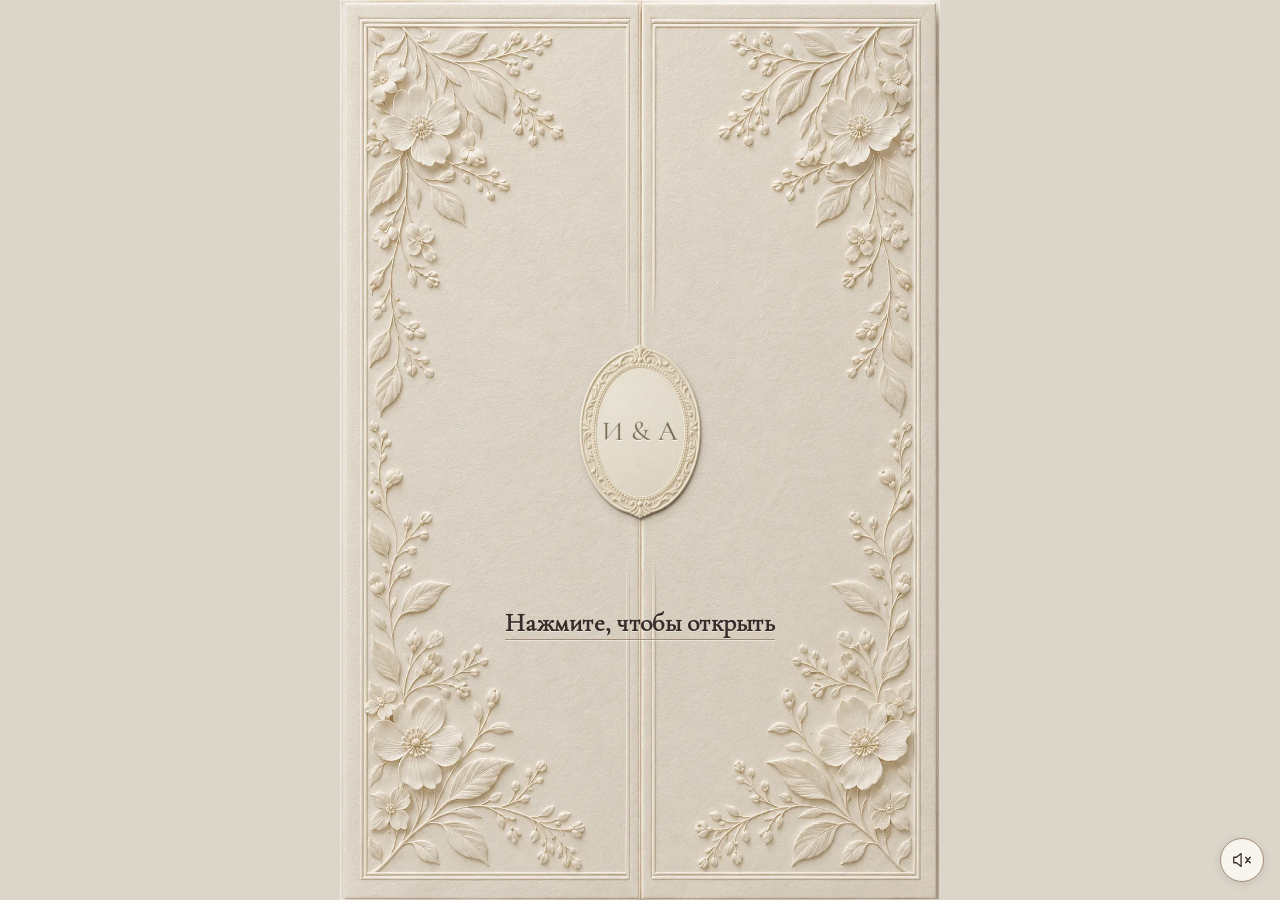
<file: index.html>
<!doctype html><html lang="ru"><head><meta charset="utf-8"><meta name="viewport" content="width=device-width,initial-scale=1"><meta name="theme-color" content="#F8F5EF"><title>Свадебное приглашение — Pearl &amp; Paper</title><meta name="description" content="Одно особенное письмо. Один незабываемый день. Приглашаем вас стать частью нашей истории."><meta property="og:title" content="Свадебное приглашение — Pearl &amp; Paper"><meta property="og:description" content="Одно особенное письмо. Один незабываемый день. Приглашаем вас стать частью нашей истории."><meta property="og:type" content="website"><meta property="og:url" content="https://ivan-anastasia.github.io/"><meta property="og:image" content="https://ivan-anastasia.github.io/assets/wedding-cover-v25.png"><meta property="og:image:width" content="1200"><meta property="og:image:height" content="630"><meta name="twitter:card" content="summary_large_image"><meta name="twitter:title" content="Иван &amp; Анастасия · 17.07.2027"><meta name="twitter:description" content="Одно особенное письмо. Один незабываемый день. Приглашаем вас стать частью нашей истории."><meta name="twitter:image" content="https://ivan-anastasia.github.io/assets/wedding-cover-v25.png"><link rel="canonical" href="https://ivan-anastasia.github.io/"><link rel="icon" href="/favicon.svg?v=cinematic-v25" type="image/svg+xml"><link rel="icon" href="/favicon-32.png?v=cinematic-v25" sizes="32x32" type="image/png"><link rel="apple-touch-icon" href="/apple-touch-icon.png?v=cinematic-v25" sizes="180x180"><link rel="preload" href="/assets/gatefold-doors-mobile-v25.webp" as="image" fetchpriority="high" media="(max-width:600px)"><link rel="preload" href="/assets/gatefold-doors-v25.webp" as="image" fetchpriority="high" media="(min-width:601px)"><link rel="preload" href="/assets/couple-meadow-v79.png" as="image" fetchpriority="high"><link rel="stylesheet" href="/styles.css?v=intro-no-cross-v85-20261108"><script type="module" src="/app.js?v=intro-no-cross-v85-20261108"></script></head><body class="intro-active"><img loading="lazy" class="sky-backdrop" src="/assets/editorial-clouds.webp" alt="" aria-hidden="true" width="1000" height="1500" decoding="async"><div class="ambient-background" aria-hidden="true"><div class="ambient-paper ambient-paper-left"><span class="ambient-monogram">И &amp; А</span><span class="ambient-caption">С любовью</span></div><div class="ambient-paper ambient-paper-right"><span class="ambient-monogram">И &amp; А</span><span class="ambient-caption">Наша история</span></div></div><section class="intro" id="intro" data-intro-state="LOADING" role="dialog" aria-modal="true" aria-labelledby="intro-title"><div class="door-scene"><div class="door-art" aria-hidden="true"><div class="door-occlusion"></div><div class="door-book"><div class="door-cast-shadow door-cast-shadow-left"></div><div class="door-cast-shadow door-cast-shadow-right"></div><div class="door-leaf door-left"><div class="door-face"><div class="door-light"></div></div><div class="door-back"></div><div class="door-edge"></div><div class="door-edge door-edge-outer"></div><div class="door-cap"></div><div class="door-cap door-cap-bottom"></div><div class="door-medallion"><img src="/assets/gatefold-medallion-v25.webp" width="240" height="360" alt="" decoding="async"><span>И &amp; А</span></div></div><div class="door-leaf door-right"><div class="door-face"><div class="door-light"></div></div><div class="door-back"></div><div class="door-edge"></div><div class="door-edge door-edge-outer"></div><div class="door-cap"></div><div class="door-cap door-cap-bottom"></div></div></div></div><button type="button" class="door-open" id="open-doors" aria-label="Открыть двери приглашения"><span class="door-prompt" id="door-prompt" aria-live="polite">Нажмите, чтобы открыть</span></button></div><div class="intro-composition gatefold-envelope"><img class="letter-paper" src="[data-uri]" data-envelope-src="/assets/gatefold-letter-v34.webp" width="1024" height="1536" alt="" aria-hidden="true" decoding="async"><h1 id="intro-title">Для вас есть<br>особенное письмо…</h1><div class="envelope-stage"><img class="envelope-card-stock" data-envelope-src="/assets/envelope-paper-photo.webp" alt="" hidden><img class="envelope-card-frame" data-envelope-src="/assets/invitation-relief-frame-v48.webp" alt="" hidden><div class="envelope-shadow" aria-hidden="true"></div><svg class="envelope-art envelope-art--photo envelope-art--hinged" viewBox="0 0 360 270" xmlns="http://www.w3.org/2000/svg" xmlns:xlink="http://www.w3.org/1999/xlink" aria-hidden="true" width="360" height="270">
 <defs>
 <linearGradient id="env-front-stock" x1="0" y1="0" x2="0" y2="1"><stop stop-color="#e9e2d7"/><stop offset="1" stop-color="#dfd5c4"/></linearGradient><linearGradient id="env-paper-stock" x1="0" y1="0" x2="0" y2="1"><stop stop-color="#f6f2eb"/><stop offset="1" stop-color="#eee9e0"/></linearGradient><clipPath id="env-pocket-upper"><rect x="14" y="25" width="332" height="152.05"/></clipPath><clipPath id="env-pocket-lower"><rect x="14" y="176.95" width="332" height="76.05"/></clipPath>
 <clipPath id="env-flap-window"><rect x="14" y="25" width="332" height="156"/></clipPath>
 <clipPath id="env-wax-photo"><ellipse cx="178" cy="164" rx="34.5" ry="34.5"/></clipPath>
 <mask id="env-flap-matte" mask-type="alpha" maskUnits="userSpaceOnUse" x="14" y="25" width="332" height="156"><image data-envelope-src="/assets/envelope-flap-v12.webp" x="9.756" y="5.077" width="341.432" height="216.368" preserveAspectRatio="none"/></mask>
 <filter id="env-letter-shadow" x="-20%" y="-30%" width="140%" height="170%"><feDropShadow dx="0" dy="3" stdDeviation="3" flood-color="#4c4334" flood-opacity=".18"/></filter>
 </defs>
 <g class="env-photo-rest" opacity="0"><g class="env-static-seal"><g class="env-seal-monogram" fill="#f7f0d9" stroke="#f7f0d9" stroke-width=".2" stroke-linejoin="round" style="filter:drop-shadow(0 .55px .35px #26321f99)"><path data-initial="И" d="M619 630Q621 633 630 633Q645 633 645 626L645 81Q645 51 651.5 36.5Q658 22 676 17Q694 12 732 12Q735 12 735 6Q735 0 732 0Q701 0 682 1L613 2L540 1Q523 0 493 0Q490 0 490 6Q490 12 493 12Q532 12 550 17Q568 22 574 36Q580 50 580 81L580 542L150 -9Q147 -13 138 -13Q123 -13 123 -6L123 544Q123 574 116.5 588Q110 602 91.5 607.5Q73 613 35 613Q33 613 33 619Q33 625 35 625L87 624Q129 622 155 622Q184 622 228 624L275 625Q277 625 277 619Q277 613 275 613Q236 613 218 607.5Q200 602 193.5 588Q187 574 187 544L187 76L619 630Z" transform="translate(158.547 170.2) scale(0.02 -0.02)" stroke-width="12"/><path data-initial="&amp;" d="M368 531Q368 575 344.5 600Q321 625 281 625Q202 625 202 529Q202 453 254 365Q309 406 338.5 444.5Q368 483 368 531ZM64 137Q64 195 99.5 237.5Q135 280 202 328Q187 352 173 379Q144 442 144 487Q144 530 165 566.5Q186 603 224 624.5Q262 646 310 646Q358 646 392.5 623Q427 600 427 547Q427 508 407.5 476.5Q388 445 359.5 422Q331 399 281 365L261 352Q334 238 475 130Q510 192 510 265Q510 301 495.5 319Q481 337 439 337Q436 337 435.5 343Q435 349 439 349L648 350Q652 350 652 344Q652 338 648 338Q614 338 597 331.5Q580 325 573 313.5Q566 302 559 279Q531 181 490 120Q549 76 603.5 48Q658 20 697 12Q701 11 700.5 5.5Q700 0 697 0L589 0Q545 0 452 72Q372 -12 250 -12Q188 -12 146.5 9Q105 30 84.5 64Q64 98 64 137ZM128 172Q128 130 149.5 94.5Q171 59 209 38.5Q247 18 295 18Q379 18 440 82L422 96Q362 143 306.5 200.5Q251 258 211 316Q172 285 150 250Q128 215 128 172Z" transform="translate(174.703 166.8) scale(0.0085 -0.0085)" stroke-width="28"/><path data-initial="А" d="M699 12Q703 12 703 6Q703 0 699 0Q680 0 640 2Q600 4 582 4Q560 4 526 2Q494 0 477 0Q473 0 473 6Q473 12 477 12Q515 12 532 19Q549 26 549 43Q549 57 536 86L447 275L208 275L145 127Q131 93 131 71Q131 40 155.5 26Q180 12 229 12Q234 12 234 6Q234 0 229 0Q211 0 177 2Q139 4 111 4Q85 4 51 2Q21 0 1 0Q-4 0 -4 6Q-4 12 1 12Q29 12 48.5 22.5Q68 33 85.5 59.5Q103 86 124 136L335 634Q337 637 342 637Q347 637 348 634L584 137Q618 64 642 38Q666 12 699 12ZM437 295L320 542L216 295Z" transform="translate(182.733 170.2) scale(0.02 -0.02)" stroke-width="12"/></g></g></g>
 <g class="env-mechanism" opacity="1">
 <svg class="env-interior" x="14" y="25" width="332" height="218" viewBox="400 60 300 197"><rect x="400" y="60" width="300" height="197" fill="#f3ede2"/><image data-envelope-src="/assets/envelope-paper-photo.webp" width="1100" height="733" opacity=".06"/></svg>
 <g class="env-flap-back" display="none"><g mask="url(#env-flap-matte)"><svg x="14" y="25" width="332" height="156" viewBox="400 60 300 197" preserveAspectRatio="xMidYMid slice"><rect x="400" y="60" width="300" height="197" fill="#f3ede2"/><image data-envelope-src="/assets/envelope-paper-photo.webp" width="1100" height="733" opacity=".06"/></svg><image data-envelope-src="/assets/envelope-flap-v12.webp" x="9.756" y="5.077" width="341.432" height="216.368" preserveAspectRatio="none" opacity=".16"/></g></g>
 <g class="env-card" opacity="1"><rect class="env-card-fallback" x="54" y="66" width="252" height="176" fill="#f7f2e8" stroke="#d8cebc" stroke-width=".55" visibility="hidden"/><image filter="url(#env-letter-shadow)" class="env-card-frame" data-envelope-src="/assets/invitation-relief-frame-v48.webp" x="54" y="66" width="252" height="176" preserveAspectRatio="none"/><text x="180" y="135" text-anchor="middle" class="env-monogram">И &amp; А</text><text x="180" y="162" text-anchor="middle" class="env-letter-names" style="font:20px var(--serif);fill:#44372d">Иван &amp; Анастасия</text><path d="M166 175 H194" stroke="#b9b79d" stroke-width=".65"/><text x="180" y="189" text-anchor="middle" class="env-message">Приглашаем вас на нашу свадьбу</text></g>
 <path class="env-pocket-foundation" d="M14 25L180 177L346 25V243H14Z" fill="url(#env-front-stock)"/><g clip-path="url(#env-pocket-upper)"><image data-envelope-src="/assets/envelope-pocket-v12.webp" x="1.192878" y="-62.515163" width="356.629080" height="365.547682" preserveAspectRatio="none"/></g><g clip-path="url(#env-pocket-lower)"><image data-envelope-src="/assets/envelope-pocket-v12.webp" x="1.192878" y=".514512" width="356.629080" height="269.350923" preserveAspectRatio="none"/></g>
 <g class="env-flap-front"><g clip-path="url(#env-flap-window)"><image data-envelope-src="/assets/envelope-flap-v12.webp" x="9.756" y="5.077" width="341.432" height="216.368" preserveAspectRatio="none"/></g></g>
 <g class="env-seal"><image data-envelope-src="/assets/lace-envelope-readable-v4.webp" x="0" y="0" width="360" height="270" clip-path="url(#env-wax-photo)"/><g class="env-seal-monogram" fill="#f7f0d9" stroke="#f7f0d9" stroke-width=".2" stroke-linejoin="round" style="filter:drop-shadow(0 .55px .35px #26321f99)"><path data-initial="И" d="M619 630Q621 633 630 633Q645 633 645 626L645 81Q645 51 651.5 36.5Q658 22 676 17Q694 12 732 12Q735 12 735 6Q735 0 732 0Q701 0 682 1L613 2L540 1Q523 0 493 0Q490 0 490 6Q490 12 493 12Q532 12 550 17Q568 22 574 36Q580 50 580 81L580 542L150 -9Q147 -13 138 -13Q123 -13 123 -6L123 544Q123 574 116.5 588Q110 602 91.5 607.5Q73 613 35 613Q33 613 33 619Q33 625 35 625L87 624Q129 622 155 622Q184 622 228 624L275 625Q277 625 277 619Q277 613 275 613Q236 613 218 607.5Q200 602 193.5 588Q187 574 187 544L187 76L619 630Z" transform="translate(158.547 170.2) scale(0.02 -0.02)" stroke-width="12"/><path data-initial="&amp;" d="M368 531Q368 575 344.5 600Q321 625 281 625Q202 625 202 529Q202 453 254 365Q309 406 338.5 444.5Q368 483 368 531ZM64 137Q64 195 99.5 237.5Q135 280 202 328Q187 352 173 379Q144 442 144 487Q144 530 165 566.5Q186 603 224 624.5Q262 646 310 646Q358 646 392.5 623Q427 600 427 547Q427 508 407.5 476.5Q388 445 359.5 422Q331 399 281 365L261 352Q334 238 475 130Q510 192 510 265Q510 301 495.5 319Q481 337 439 337Q436 337 435.5 343Q435 349 439 349L648 350Q652 350 652 344Q652 338 648 338Q614 338 597 331.5Q580 325 573 313.5Q566 302 559 279Q531 181 490 120Q549 76 603.5 48Q658 20 697 12Q701 11 700.5 5.5Q700 0 697 0L589 0Q545 0 452 72Q372 -12 250 -12Q188 -12 146.5 9Q105 30 84.5 64Q64 98 64 137ZM128 172Q128 130 149.5 94.5Q171 59 209 38.5Q247 18 295 18Q379 18 440 82L422 96Q362 143 306.5 200.5Q251 258 211 316Q172 285 150 250Q128 215 128 172Z" transform="translate(174.703 166.8) scale(0.0085 -0.0085)" stroke-width="28"/><path data-initial="А" d="M699 12Q703 12 703 6Q703 0 699 0Q680 0 640 2Q600 4 582 4Q560 4 526 2Q494 0 477 0Q473 0 473 6Q473 12 477 12Q515 12 532 19Q549 26 549 43Q549 57 536 86L447 275L208 275L145 127Q131 93 131 71Q131 40 155.5 26Q180 12 229 12Q234 12 234 6Q234 0 229 0Q211 0 177 2Q139 4 111 4Q85 4 51 2Q21 0 1 0Q-4 0 -4 6Q-4 12 1 12Q29 12 48.5 22.5Q68 33 85.5 59.5Q103 86 124 136L335 634Q337 637 342 637Q347 637 348 634L584 137Q618 64 642 38Q666 12 699 12ZM437 295L320 542L216 295Z" transform="translate(182.733 170.2) scale(0.02 -0.02)" stroke-width="12"/></g></g>
 </g></svg></div><button class="button" id="open-envelope" disabled>Открыть приглашение <svg viewBox="0 0 24 24" fill="none" aria-hidden="true"><path d="M4 12h16M14 6l6 6-6 6" stroke="currentColor" stroke-width="1.2"/></svg></button></div><audio id="background-music" src="/assets/tri-dnya-dozhdya-krasota-quiet-v80.mp3" preload="auto" loop hidden aria-hidden="true"></audio><button type="button" id="music-toggle" class="music-button icon-button" aria-label="Фоновая музыка: Три дня дождя — Красота" aria-pressed="false" title="Включить музыку" hidden disabled><svg viewBox="0 0 24 24" fill="none" stroke="currentColor" stroke-width="1.4" stroke-linecap="round" stroke-linejoin="round" aria-hidden="true"><path d="M11 5 6 9H3v6h3l5 4Z"/><g class="music-on"><path d="M15 8a6 6 0 0 1 0 8M18 5a10 10 0 0 1 0 14"/></g><path class="music-off" d="m16 9 5 6m0-6-5 6"/></svg></button></section><div id="site-content"><main class="editorial-layout"><div class="editorial-column editorial-column-opening"><section id="hero" class="section hero">
 <div class="hero-portrait"><div class="hero-copy"><div class="monogram">И &amp; А</div>
 <p class="hero-date">17 · 07 · 27</p>
 <h1 class="couple-names" style="--name-scale:1.125" tabindex="-1"><span class="name-line">Иван</span><span class="amp">&</span><span class="name-line">Анастасия</span></h1>
 <p class="script hero-script">Наш свадебный день!</p></div>
 <figure class="hero-photo"><div class="photo-frame"><img src="/assets/couple-meadow-v79.png" alt="Молодожёны" width="551" height="1121" loading="eager" decoding="async" fetchpriority="high"></div></figure></div>
 </section><section id="letter" class="section letter-section"><div class="letter-heading reveal"><h2>Дорогие гости!</h2><p class="script">Вы приглашены…</p></div><div class="letter-composition botanical-paper"><article class="letter paper-card"><div class="prose"><p>Вы получили это приглашение, потому что занимаете особенное место в нашей жизни.</p><p>Совсем скоро наступит один из самых счастливых и трогательных дней для нас, и мы хотим разделить его именно с вами.</p><p>Нам будет бесконечно приятно видеть вас рядом, разделить искренние улыбки, счастливые мгновения и тепло этого праздника.</p><p>Пусть этот день станет ещё одним прекрасным воспоминанием, которое мы создадим вместе.</p></div><p class="script signature">С любовью,</p><p class="serif small-names">Иван &amp; Анастасия</p></article></div></section><section id="date" class="section date-section botanical-surface"><div class="date-heading reveal"><p class="eyebrow"><span class="chapter">02</span> Сохраните этот день</p><h2>Дата свадьбы</h2><p class="script">День, который мы запомним навсегда</p></div><div class="date-layout reveal"><div class="date-display"><span>суббота</span><strong>17</strong><span>июль</span><small>2027</small></div><div class="calendar-wrap"><p class="calendar-month"><span>июль</span><span>2027</span></p><div class="calendar" role="group" aria-label="Календарь месяца свадьбы"><span class="weekday">ПН</span><span class="weekday">ВТ</span><span class="weekday">СР</span><span class="weekday">ЧТ</span><span class="weekday">ПТ</span><span class="weekday">СБ</span><span class="weekday">ВС</span><span class="calendar-day " ></span><span class="calendar-day " ></span><span class="calendar-day " ></span><span class="calendar-day " >1</span><span class="calendar-day " >2</span><span class="calendar-day " >3</span><span class="calendar-day " >4</span><span class="calendar-day " >5</span><span class="calendar-day " >6</span><span class="calendar-day " >7</span><span class="calendar-day " >8</span><span class="calendar-day " >9</span><span class="calendar-day " >10</span><span class="calendar-day " >11</span><span class="calendar-day " >12</span><span class="calendar-day " >13</span><span class="calendar-day " >14</span><span class="calendar-day " >15</span><span class="calendar-day " >16</span><span class="calendar-day selected" aria-label="День свадьбы"><span class="calendar-day-number">17</span></span><span class="calendar-day " >18</span><span class="calendar-day " >19</span><span class="calendar-day " >20</span><span class="calendar-day " >21</span><span class="calendar-day " >22</span><span class="calendar-day " >23</span><span class="calendar-day " >24</span><span class="calendar-day " >25</span><span class="calendar-day " >26</span><span class="calendar-day " >27</span><span class="calendar-day " >28</span><span class="calendar-day " >29</span><span class="calendar-day " >30</span><span class="calendar-day " >31</span><span class="calendar-day " ></span></div><button id="download-date" class="text-button">Добавить в календарь +</button></div></div><div class="countdown-wrap reveal"><p class="eyebrow">До нашего дня осталось</p><div id="countdown" class="countdown" aria-label="Обратный отсчёт"><div><strong data-count="days">—</strong><span>дней</span></div><div><strong data-count="hours">—</strong><span>часов</span></div><div><strong data-count="minutes">—</strong><span>минут</span></div><div><strong data-count="seconds">—</strong><span>секунд</span></div></div><p id="countdown-note" class="muted"></p></div></section><section id="venue" class="section venue-section"><p class="eyebrow"><span class="chapter">03</span> Место нашей встречи</p><h2>Место торжества</h2><p class="script">Сохраните это место в своём сердце…</p><div class="shared-wedding-scene scene-soft scene-unified"><img class="venue-botanical-underlay" src="/assets/botanical-tray-v41.webp" width="1024" height="1536" loading="lazy" decoding="async" alt="" aria-hidden="true"><img class="scene-unified-image reveal" src="/assets/tray-necklace-unified-v11.webp" width="727" height="2162" loading="lazy" alt="Серебряный поднос и единая жемчужная нить с кулоном"><div class="tray-composition"><div class="tray-visual" aria-hidden="true"></div><div class="tray-info"><h3>Ресторан «Моне»</h3><p class="venue-room">Терраса</p><div class="short-rule"></div><p class="venue-address">Нижневолжская наб., 1в, Нижний Новгород</p></div></div><section id="timeline" class="timeline-section"><div class="timeline-inner"><h2>Программа дня</h2><p class="script">Всё прекрасное впереди…</p><div class="timeline-layout"><div class="thread-reveal"></div><ol class="timeline-list" start="1"><li class="reveal " style="--x:61%;--y:18%"><time>16:00</time><h3>Сбор гостей. Фуршет</h3></li><li class="reveal " style="--x:69%;--y:37%"><time>16:30</time><h3>Церемония</h3></li><li class="reveal " style="--x:33%;--y:49%"><time>17:30</time><h3>Банкет</h3></li><li class="reveal " style="--x:48%;--y:68%"><time>20:15</time><h3>Дискотека</h3></li></ol></div></div></section></div></section></div><div class="editorial-column editorial-column-celebration"><section id="dress" class="section dress-section"><p class="eyebrow"><span class="chapter">05</span> Эстетика нашего дня</p><h2>Дресс-код</h2><p class="script">Ваш образ дополнит красоту нашего праздника</p><p class="dress-text reveal">Мы будем счастливы, если вы поддержите цветовую палитру нашей свадьбы при выборе праздничного образа. Пусть ваши наряды станут частью тёплой и гармоничной атмосферы этого особенного дня.</p><div class="palette reveal" role="group" aria-label="Цветовая палитра свадьбы"><button class="swatch" data-color="Чёрный" style="--swatch:#141414" aria-label="Чёрный — #141414"><span class="swatch-color"></span></button><button class="swatch" data-color="Шоколадный" style="--swatch:#604C3D" aria-label="Шоколадный — #604C3D"><span class="swatch-color"></span></button><button class="swatch" data-color="Кофейный" style="--swatch:#917667" aria-label="Кофейный — #917667"><span class="swatch-color"></span></button><button class="swatch" data-color="Бежевый" style="--swatch:#DAD1BC" aria-label="Бежевый — #DAD1BC"><span class="swatch-color"></span></button><button class="swatch" data-color="Пудровый" style="--swatch:#E2D5CB" aria-label="Пудровый — #E2D5CB"><span class="swatch-color"></span></button><button class="swatch" data-color="Шалфейный" style="--swatch:#A8B9A1" aria-label="Шалфейный — #A8B9A1"><span class="swatch-color"></span></button><button class="swatch" data-color="Оливковый" style="--swatch:#64714E" aria-label="Оливковый — #64714E"><span class="swatch-color"></span></button></div><figure class="fashion-composition reveal"><img src="/assets/fashion.webp" width="1536" height="1024" loading="lazy" alt="Примеры образов гостей: шоколадное платье, бежевый костюм, оливковое платье и костюм цвета эспрессо"></figure><aside class="shoe-note reveal"><span>Небольшая деталь</span><p>Просим вас уделить особое внимание выбору обуви. Будем признательны, если вы отдадите предпочтение элегантным туфлям, лоферам или лаконичным кедам вместо спортивных кроссовок. Так ваш образ гармонично дополнит атмосферу нашего праздника.</p></aside></section><dialog id="gallery" class="gallery-dialog" aria-labelledby="gallery-title"><button class="dialog-close icon-button" data-close="gallery" aria-label="Закрыть галерею">×</button><p class="eyebrow">Вдохновение для гостей</p><h2 id="gallery-title">Ваш идеальный образ</h2><div class="gallery-image-wrap"><img id="gallery-image" loading="lazy" decoding="async" src="/assets/fashion.webp" alt="Иллюстративные примеры нарядов гостей" width="1536" height="1024"></div><div class="gallery-controls"><button id="gallery-prev" class="icon-button" aria-label="Предыдущий образ">←</button><span id="gallery-counter">1 / 1</span><button id="gallery-next" class="icon-button" aria-label="Следующий образ">→</button></div><h3 id="gallery-caption">Тёплые оттенки. Элегантные силуэты.</h3><p id="gallery-description">Иллюстративные образы: шоколадное макси, бежевый костюм, оливковое миди и костюм цвета эспрессо.</p></dialog><div class="details-section"><section id="adults" class="section channel-section adults-section"><h2>Только для взрослых</h2><p class="script">Вечер без забот</p><div class="channel-composition"><img class="channel-stationery" src="/assets/channel-open-envelope.webp" alt="" width="896" height="1120" loading="eager" decoding="sync" fetchpriority="low"><span class="channel-monogram" aria-hidden="true">И &amp; А</span><div class="channel-note adults-note"><p>Мы планируем свадьбу только для взрослых. Пожалуйста, приходите без детей — этот вечер мы хотим разделить с вами.</p></div></div></section><section class="quote-section section"><div class="quote-frame reveal"><span class="quote-monogram">И &amp; А</span><blockquote>«Любовь — это когда две истории становятся одной»</blockquote><svg class="ornament" viewBox="0 0 160 28" fill="none" aria-hidden="true"><path d="M5 14h48m54 0h48M62 14c9-15 18-15 18 0 0-15 9-15 18 0-9 15-18 15-18 0 0 15-9 15-18 0Z" stroke="currentColor" stroke-width=".8"/></svg></div></section></div><section id="wishes" class="section wishes-section"><article class="wishes-card reveal"><h2>Пожелания</h2><p class="script">Главное — быть рядом</p><div class="pearl-heart-photograph"><img class="wishes-heart" src="/assets/hearts-nacre-v8.webp" width="2172" height="724" loading="lazy" alt="" aria-hidden="true"></div><div class="prose"><p>Самое главное для нас — это ваше присутствие в этот особенный день!</p><p>Если вы захотите порадовать нас подарком, мы будем благодарны за вклад в осуществление нашей общей мечты, который удобно разместится в конверте.</p><p>А вместо цветов, красота которых так недолговечна, подарите нам ваши тёплые улыбки, объятия и искренние пожелания.</p><p>Именно эти моменты мы будем хранить в сердце долгие годы.</p></div></article></section><section id="rsvp" class="section rsvp-section botanical-surface"><div class="rsvp-intro reveal"><p class="eyebrow"><span class="chapter">07</span> Ваш ответ очень важен</p><h2>Будете ли вы<br><i>с нами?</i></h2><p class="script">Мы ждём вашего «да»</p><p>Пожалуйста, уделите немного времени ответу. Это поможет нам сделать праздник комфортным для каждого гостя.</p><div class="rsvp-decoration"><svg class="ornament" viewBox="0 0 160 28" fill="none" aria-hidden="true"><path d="M5 14h48m54 0h48M62 14c9-15 18-15 18 0 0-15 9-15 18 0-9 15-18 15-18 0 0 15-9 15-18 0Z" stroke="currentColor" stroke-width=".8"/></svg><span class="serif">И &amp; А</span></div></div><div class="rsvp-form-wrap"><script src="https://forms.yandex.ru/_static/embed.js" defer></script><div class="yandex-rsvp-viewport"><iframe id="rsvp-yandex-form" class="yandex-rsvp-frame" src="https://forms.yandex.ru/cloud/6adddac31f1eb5c43f0fcbc2?iframe=1" frameborder="0" name="ya-form-6adddac31f1eb5c43f0fcbc2" title="Анкета гостя — Яндекс Формы" width="100%" height="1100" loading="lazy"></iframe></div><a class="text-button yandex-rsvp-link" href="https://forms.yandex.ru/cloud/6adddac31f1eb5c43f0fcbc2" target="_blank" rel="noopener noreferrer">Открыть анкету отдельно ↗</a></div></section></div></main><footer class="footer section"><div class="monogram">И &amp; А</div><p class="footer-names serif">Иван &amp; Анастасия</p><p class="script">С любовью ждём вас!</p><svg class="ornament" viewBox="0 0 160 28" fill="none" aria-hidden="true"><path d="M5 14h48m54 0h48M62 14c9-15 18-15 18 0 0-15 9-15 18 0-9 15-18 15-18 0 0 15-9 15-18 0Z" stroke="currentColor" stroke-width=".8"/></svg><p>До встречи на нашей свадьбе!</p></footer></div><noscript><style>.intro{display:none!important}.hero-copy,.hero-photo{opacity:1!important;transform:none!important}.intro-active #site-content{content-visibility:visible!important;visibility:visible!important}.reveal:not(.timeline-list li){opacity:1!important;transform:none!important}.timeline-list li{opacity:1!important}.sky-backdrop{display:block!important}</style><p class="noscript">Для открытия конверта и отправки анкеты включите JavaScript. Приглашение можно прочитать ниже.</p></noscript><div id="toast" class="toast" role="status" aria-live="polite"></div></body></html>
</file>
<file: styles.css>
/* Generated from src/styles. */
@font-face{font-family:WeddingSerif;src:url('/fonts/cormorant-v25.woff2') format('woff2');font-weight:400;font-display:swap}
@font-face{font-family:WeddingSans;src:url('/fonts/manrope-v25.woff2') format('woff2');font-weight:200 800;font-display:swap}
@font-face{font-family:WeddingScript;src:url('/fonts/marck-v25.woff2') format('woff2');font-weight:400;font-display:swap}
:root{--paper:none;--ivory:#f8f5ef;--cream:#f3ece2;--champagne:#e8dac7;--sand:#d6c5af;--taupe:#a38d7b;--cocoa:#695246;--ink:#372c29;--line:#d2c3b1;--serif:WeddingSerif,Georgia,serif;--sans:WeddingSans,Arial,sans-serif;--script:WeddingScript,cursive}
*{box-sizing:border-box}html{scroll-behavior:smooth;scroll-padding-top:35px}body{margin:0;color:var(--ink);background:#d2d4d0;font:14px/1.7 var(--sans);-webkit-font-smoothing:antialiased}body.locked{overflow:hidden}button,input,textarea{font:inherit;color:inherit}button,a{touch-action:manipulation;-webkit-tap-highlight-color:transparent}button{border:0;background:none;cursor:pointer}a{color:inherit;text-decoration:none}button:disabled{cursor:not-allowed;opacity:.5}button:focus-visible,a:focus-visible,input:focus-visible,textarea:focus-visible{outline:2px solid var(--cocoa);outline-offset:4px}img{max-width:100%;display:block}svg{display:block}h1,h2,h3,p,figure,blockquote{margin:0}h1,h2,h3{font:400 42px/1.05 var(--serif)}h3{font-size:29px}.serif{font-family:var(--serif)}.script{font:400 27px/1.3 var(--script);color:var(--cocoa)}.eyebrow{font-size:9px;letter-spacing:.16em;text-transform:uppercase}.chapter{display:none}.muted{font-size:12px;color:var(--cocoa)}.section{position:relative;padding:65px 38px;text-align:center}.section>.eyebrow{display:none}.section>h2+.script{margin-top:12px}.short-rule{width:32px;height:1px;background:var(--line);margin:15px auto}.button{display:inline-flex;justify-content:center;align-items:center;gap:16px;min-height:50px;padding:14px 22px;border:1px solid var(--taupe);font-size:9px;letter-spacing:.1em;text-transform:uppercase;transition:background .3s,transform .3s}.button:hover{background:var(--champagne);transform:translateY(-2px)}.button-dark{color:var(--ivory);background:var(--ink);border-color:var(--ink)}.button-dark:hover{background:var(--cocoa)}.button svg,.text-button svg{width:20px;height:20px;flex-shrink:0}.text-button{display:inline-flex;align-items:center;gap:10px;min-height:44px;border-bottom:1px solid var(--line);font-size:9px;letter-spacing:.08em;text-transform:uppercase}.icon-button{width:44px;height:44px;display:inline-flex;align-items:center;justify-content:center;font-size:25px}.icon-button svg{width:22px;height:22px}.ornament{width:120px;height:24px;margin:25px auto;color:var(--taupe)}.paper-card{background:var(--ivory);box-shadow:0 8px 20px #372c291a}.prose{font:19px/1.5 var(--serif)}.prose p+p{margin-top:19px}.reveal{transition:opacity 1s ease,transform 1s ease}.motion-ready .reveal:not(.visible){opacity:0;transform:translateY(22px)}[hidden]{display:none!important}.toast{position:fixed;z-index:1000;bottom:25px;left:50%;transform:translate(-50%,15px);width:max-content;max-width:calc(100% - 32px);padding:13px 20px;background:var(--ink);color:var(--ivory);font-size:12px;opacity:0;visibility:hidden;transition:opacity .3s,transform .3s}.toast.show{opacity:1;visibility:visible;transform:translate(-50%,0)}.noscript{padding:25px;background:var(--cream);text-align:center}.admin{max-width:550px;margin:30px auto;background:var(--ivory)}.admin h1{margin:20px 0}.admin form{display:grid;gap:15px;margin:25px 0}.admin input{min-height:48px;padding:12px}
@media(max-width:360px){.section{padding-left:25px;padding-right:25px}h2{font-size:36px}.prose{font-size:18px}.script{font-size:25px}}
@media(prefers-reduced-motion:reduce){html{scroll-behavior:auto}*,*::before,*::after{animation-duration:.01ms!important;transition-duration:.01ms!important}.reveal{opacity:1!important;transform:none!important}.thread-reveal{clip-path:none!important}}

.envelope-stage{width:min(450px,90%);aspect-ratio:1.5;margin:54px auto 0;position:relative;z-index:1}
.intro.finished{opacity:0;visibility:hidden;pointer-events:none}

.intro{position:fixed;inset:0;z-index:500;display:flex;justify-content:center;align-items:center;background:var(--cream) var(--paper) center/cover;overflow:hidden;transition:opacity .85s,visibility .85s}.intro:after{content:'';position:absolute;inset:0;background:#f8f5ef22;pointer-events:none}.intro-top{position:absolute;z-index:2;top:20px;left:25px;right:25px;display:flex;justify-content:space-between;align-items:center}.intro-top .brand{font:26px var(--script)}.intro-top .text-button{font-size:8px}.intro-composition{position:relative;z-index:1;width:min(570px,100%);padding:85px 25px 65px;text-align:center}.intro-composition>.eyebrow{display:none}.intro h1{font:13px/1.6 var(--sans);text-transform:uppercase;letter-spacing:.15em;max-width:320px;margin:auto}.intro-tagline{font-size:23px;max-width:360px;margin:35px auto 24px}.intro-composition>.button{font-size:9px;background:transparent;color:var(--ink);border-color:var(--cocoa)}.intro-hint{font-size:8px;color:var(--cocoa);margin-top:17px}.intro-bottom{position:absolute;bottom:18px;left:0;right:0;text-align:center;font-size:7px;letter-spacing:.13em}.envelope-stage{width:min(360px,94%);margin-top:90px}.card-names{font-size:23px}.card-monogram{font:25px var(--script)}.card-message{font:13px/1.35 var(--serif)}.intro.compact h1{font-size:13px}.intro.compact .intro-composition{padding-top:85px}
dialog{border:1px solid var(--line);background:var(--ivory);color:var(--ink);padding:45px 28px 30px;width:min(570px,calc(100% - 28px));max-height:calc(100svh - 36px);overflow:auto;box-shadow:0 15px 60px #372c2940}dialog::backdrop{background:#372c2970;backdrop-filter:blur(3px)}.dialog-close{position:absolute;top:8px;right:8px}.menu-dialog{width:min(380px,calc(100% - 28px))}.menu-dialog nav{display:grid;margin:20px 0}.menu-dialog nav a{font:29px var(--serif);padding:10px 0;border-bottom:1px solid var(--line)}.menu-dialog nav a span{font:10px var(--sans);margin-right:16px;color:var(--taupe)}.menu-dialog>.eyebrow{font-size:8px}.menu-dialog #replay{font-size:8px}.gallery-dialog h2{font-size:35px;margin:20px auto}.gallery-dialog h3{font-size:25px;margin-top:15px}.gallery-image-wrap{overflow:auto}.gallery-image-wrap img{width:100%;height:auto}.gallery-controls{display:flex;justify-content:space-between;align-items:center;margin-top:15px;font-size:10px}.gallery-dialog>p:last-child{font:18px/1.4 var(--serif);margin-top:10px}.privacy-dialog h2{font-size:33px;margin:5px 0 20px}.privacy-dialog p{font:19px/1.45 var(--serif);margin:15px 0}.music-button{position:fixed;bottom:18px;right:18px;z-index:25;min-width:44px;min-height:44px;background:var(--ivory);border:1px solid var(--line);border-radius:50%}
@media(max-height:650px){.intro-composition{padding-top:65px;padding-bottom:45px}.envelope-stage{margin-top:62px;max-width:285px}.intro-tagline{margin:23px auto 18px;font-size:21px}.intro-hint{margin-top:10px}.intro-bottom{font-size:6px}.intro.compact .intro-composition{padding-top:65px}}
@media(max-height:470px){.envelope-stage{max-width:220px;margin-top:40px}.intro-tagline{font-size:18px;margin:15px auto}.intro-hint,.intro-bottom{display:none}.intro-composition{padding-top:50px;padding-bottom:25px}.intro h1{font-size:11px}.intro-top{top:8px}.intro-composition>.button{min-height:44px;padding:10px 18px}}

/* Pearl & Paper: the stationery spread, rather than wide landing-page blocks. */
img{height:auto}body{background:#d4d7d3}.sky-backdrop{position:fixed;inset:0;z-index:0;width:100%;height:100%;object-fit:cover;opacity:.82;pointer-events:none}#site-content{position:relative;z-index:1;width:min(1280px,calc(100% - 64px));margin:32px auto}.editorial-layout{display:grid;grid-template-columns:repeat(2,minmax(0,1fr));grid-template-areas:'hero timeline' 'letter dress' 'date details' 'venue wishes' 'rsvp rsvp';column-gap:32px;align-items:stretch;position:relative;filter:drop-shadow(0 7px 16px #372c2920)}.editorial-column{display:contents}.section{padding:46px 38px;background:var(--ivory) var(--paper) 50% 50%/2200px;text-align:center;min-width:0}.section h2{font:400 clamp(31px,3.1vw,44px)/1.15 var(--serif);text-transform:uppercase;letter-spacing:.035em}.section>h2+.script{margin-top:12px}.section>.eyebrow,.chapter{display:none}.script{font-size:27px;line-height:1.35}.prose{font:20px/1.45 var(--serif);color:var(--ink)}.prose p+p{margin-top:20px}.button{font-size:10px;letter-spacing:.09em}.text-button{font-size:10px}.short-rule{width:30px;height:1px;background:var(--line);margin:14px auto}.header{position:absolute;z-index:10;top:15px;right:calc(50% + 28px);padding:0}.header>.brand,.header-rsvp,#share{display:none}.header-actions{display:flex}#menu-open{border:1px solid var(--taupe);border-radius:50%;width:38px;height:38px;background:#f8f5efd9}.header svg{width:18px;height:18px}.hero{grid-area:hero;padding:40px 34px 30px;position:relative;overflow:hidden;align-self:stretch}.hero-copy{position:relative;z-index:2}.monogram{font:34px/1.1 var(--script)}.hero-date{font:19px/1.2 var(--serif);letter-spacing:.18em;margin:20px 0 24px}.couple-names{font:400 100px/.95 var(--serif);text-transform:uppercase;letter-spacing:-.025em;width:100%;max-width:100%;margin:0 auto 22px;overflow:hidden}.couple-names:focus,.couple-names:focus-visible{outline:none}.name-line{display:block;white-space:nowrap;font-size:clamp(36px,5vw,72px);line-height:1.06}.couple-names .amp{display:block;font:23px/1 var(--script);margin:10px auto}.hero-script{font-size:29px}.hero-photo{position:relative;margin:26px -34px 0}.photo-frame{aspect-ratio:4/4.5;overflow:hidden}.photo-frame img{width:100%;height:100%;object-fit:cover}.photo-placeholder-note{padding:10px 18px;font:9px/1.5 var(--sans);letter-spacing:.08em;background:var(--ivory)}.hero-bottom{padding-top:25px;max-width:320px;margin:auto}.hero-bottom .eyebrow{font-size:11px}.hero-bottom>p:last-child{font:21px/1.35 var(--serif);margin-top:10px}.draft-note{font-size:10px;margin-top:16px}.hero-corner{position:absolute;top:100px;width:190px;height:auto;z-index:1;pointer-events:none;opacity:.85}.hero-corner-left{left:-135px;transform:rotate(74deg)}.hero-corner-right{right:-135px;transform:rotate(-74deg)}.hero-corner img{width:100%;height:auto;filter:grayscale(1)}.hero-copy,.hero-photo{transition:opacity 1.1s,transform 1.1s}.intro-active .hero-copy,.intro-active .hero-photo{opacity:0;transform:translateY(18px)}
.letter-section{grid-area:letter;padding:34px 38px 54px;position:relative;overflow:hidden}.letter-heading .script{margin-top:10px}.letter-pearl-arc{display:block;width:calc(100% + 70px);max-width:none;height:auto;aspect-ratio:1100/367;object-fit:contain;margin:22px -35px -12px;position:relative;z-index:3;filter:grayscale(1);pointer-events:none}.letter-composition{position:relative;margin:30px 14px 12px}.letter-underlay{position:absolute;inset:16px -20px -24px;background:#e4d4be var(--paper) 70% 30%/1800px;transform:rotate(-5deg);box-shadow:0 7px 12px #372c291a}.letter-underlay:before{content:'';position:absolute;inset:0;clip-path:polygon(0 0,50% 60%,100% 0);background:#eeddc655;border-bottom:1px solid #a38d7b}.letter-underlay:after{content:'';position:absolute;inset:0;background:linear-gradient(140deg,transparent 49.5%,#af967b66 50%,transparent 50.5%);clip-path:polygon(0 0,100% 100%,0 100%)}.envelope-letter-monogram{position:absolute;bottom:13px;left:22px;font:25px var(--script);color:#9c8066}.letter{position:relative;z-index:1;padding:38px 30px 30px;background:linear-gradient(#fffdf8ed,#fffdf8ed),var(--paper) center/2000px;transform:rotate(1.5deg);box-shadow:0 6px 10px #372c2926}.letter .prose{font-size:19px;line-height:1.5}.signature{font-size:26px;margin-top:25px}.small-names{font-size:23px;margin-top:5px}.paperclip{position:absolute;right:16px;top:-12px;width:17px;height:50px;border:2px solid #8b857c;border-radius:10px;transform:rotate(20deg);box-shadow:1px 2px 2px #372c2920}.paperclip:after{content:'';position:absolute;inset:5px 3px 7px;border:1px solid #aaa49a;border-radius:7px}.motion-ready .letter-composition:not(.visible) .letter{transform:translateY(22px) rotate(1.5deg)}
.date-section{grid-area:date;padding-top:42px;padding-bottom:35px}.date-heading>.eyebrow{display:none}.date-heading>.script{margin:12px auto 25px;font-size:24px}.date-layout{display:grid;grid-template-columns:minmax(0,.72fr) minmax(0,1.28fr);gap:20px;align-items:center;margin:25px auto}.date-display{display:flex;flex-direction:column;gap:8px;font:22px/1.2 var(--serif)}.date-display strong{font:100px/1.15 var(--serif);padding-bottom:.08em}.date-display small{font:23px var(--serif)}.calendar-month{font:21px var(--serif);text-transform:uppercase;letter-spacing:.06em;margin-bottom:15px}.calendar{display:grid;grid-template-columns:repeat(7,minmax(0,1fr));gap:3px;max-width:360px;margin:auto}.weekday{font-size:9px;padding:7px 0;border-bottom:1px solid var(--line)}.calendar-day{display:flex;align-items:center;justify-content:center;aspect-ratio:1;font:21px var(--serif)}.calendar-day.selected{border:0;border-radius:0;background:transparent url('/assets/calendar-heart.svg') center/100% 100% no-repeat}.calendar-day.selected .calendar-day-number{display:block;line-height:1;transform:translateY(-.25em)}.calendar-wrap>.text-button{margin-top:12px;font-size:9px}.countdown-wrap{margin-top:30px;padding-top:24px;border-top:1px solid var(--line)}.countdown-wrap>.eyebrow{font-size:9px}.countdown{display:flex;justify-content:center;gap:28px;margin:18px auto}.countdown strong{display:block;font:38px var(--serif)}.countdown span{font-size:9px;letter-spacing:.04em}.date-awaiting{margin-top:25px}.date-awaiting>.script{font-size:32px}.date-awaiting p{font:21px/1.4 var(--serif);margin-top:18px}
.venue-section{grid-area:venue;padding:35px 0 38px;align-self:stretch}.venue-section>h2,.venue-section>.script{padding-left:24px;padding-right:24px}.venue-section>.script{font-size:24px}.tray-composition{display:grid;grid-template-columns:29% 42% 29%;grid-template-rows:26% 46% 28%;width:100%;aspect-ratio:1086/1448;max-width:640px;margin:20px auto 0;position:relative}.tray-visual{grid-column:1/-1;grid-row:1/-1;min-width:0;min-height:0}.tray-image{width:100%;height:100%;object-fit:contain}.tray-monogram{display:none}.tray-info{grid-column:2;grid-row:2;position:relative;display:flex;flex-direction:column;justify-content:center;align-items:center;text-align:center;min-width:0;padding:8px 0}.venue-mini{font-size:8px;letter-spacing:.12em;margin-bottom:14px}.tray-info h3{font:29px/1.05 var(--serif);text-transform:uppercase;overflow-wrap:anywhere}.venue-room{font:21px var(--serif);margin-top:13px}.venue-time{font:22px var(--serif)}.venue-address{font:15px/1.4 var(--serif);margin-top:12px}.pending-label{font-size:8px;letter-spacing:.07em;margin-top:18px}.tray-info .text-button{font-size:8px;margin-top:12px;min-height:30px}.map-panel{margin:20px 32px 0}.map-panel iframe{border:0;width:100%;height:240px;filter:grayscale(.6)}.map-placeholder{padding:25px;background:var(--cream);font:20px var(--serif)}.map-placeholder span{display:block;font:11px/1.6 var(--sans);margin-top:12px}.map-panel>.button{margin-top:18px}
.timeline-section{grid-area:timeline;background:#796854;color:#fffdf8;padding:42px 0 26px;min-width:0;overflow:hidden}.timeline-inner{text-align:center}.timeline-inner>h2{font:400 clamp(32px,3.3vw,46px)/1.15 var(--serif);text-transform:uppercase;letter-spacing:.06em;padding:0 20px}.timeline-inner>.script{font-size:26px;color:#fffdf8;margin:12px 20px 20px}.timeline-layout{position:relative;width:100%;aspect-ratio:2/3;isolation:isolate}.thread-reveal{position:absolute;inset:0;z-index:0;pointer-events:none}.pearl-photo{display:block;width:100%;height:100%;object-fit:contain;filter:grayscale(1) drop-shadow(0 3px 2px #372c2926)}.timeline-list{position:absolute;inset:0;margin:0;padding:0;list-style:none;z-index:1}.timeline-list li{position:absolute;left:var(--x);top:var(--y);width:42%;transform:translate(-50%,-50%);text-align:center;padding:0;min-width:0}.timeline-list li time{display:block;font:40px/1.1 var(--serif);color:#fffdf8}.timeline-list li h3{font:22px/1.3 var(--serif);margin-top:8px;color:#fffdf8}.timeline-list .pending-event time{font:12px/1.4 var(--sans)}.timeline-list .pending-event h3{font-size:20px}.event-description{font:13px/1.4 var(--serif);margin-top:8px}.motion-ready .timeline-list li:not(.visible){transform:translate(-50%,calc(-50% + 12px))}.timeline-note{font:12px/1.6 var(--serif);padding:0 24px;margin-top:10px}.timeline-layout-expanded{aspect-ratio:auto;padding:25px}.timeline-layout-expanded .thread-reveal{position:relative;width:150px;aspect-ratio:2/3;margin:0 auto 20px}.timeline-layout-expanded .timeline-list{position:relative;display:grid;gap:22px}.timeline-layout-expanded .timeline-list li{position:static;width:100%;transform:none}.timeline-layout-expanded .timeline-list li:not(.visible){transform:translateY(12px)}
.dress-section{grid-area:dress;padding:38px 34px 35px}.dress-section>.script{font-size:24px}.dress-text{font:19px/1.45 var(--serif);margin:25px auto;max-width:430px}.palette{display:flex;flex-wrap:wrap;justify-content:center;width:100%;max-width:365px;gap:20px 14px;margin:28px auto}.swatch{padding:0;flex:0 0 calc((100% - 42px)/4);min-width:0}.swatch-color{display:block;width:min(75px,100%);height:auto;aspect-ratio:1;border-radius:50%;margin:auto;background:var(--swatch);box-shadow:inset 0 0 12px #372c2924;position:relative}.swatch-color:after{content:'';position:absolute;inset:0;background:var(--paper) center/450px;border-radius:50%;mix-blend-mode:soft-light;opacity:.45}.swatch.active .swatch-color{outline:1px solid var(--cocoa);outline-offset:4px}.swatch-label{display:block;font:9px/1.4 var(--sans);margin-top:10px;overflow-wrap:anywhere}.fashion-composition{margin:26px -12px 20px}.fashion-composition img{width:100%;height:auto}.fashion-composition figcaption{font:18px/1.4 var(--serif);margin-top:13px}.fashion-composition figcaption span{display:block}.fashion-composition figcaption span:last-child{font:8px var(--sans);letter-spacing:.08em;margin-top:5px}.dress-section>.button{font-size:9px;padding:13px 18px}.shoe-note{margin:28px 0 0;padding:22px 10px;border-top:1px solid var(--line);border-bottom:1px solid var(--line)}.shoe-note>span{font:26px var(--script)}.shoe-note p{font:18px/1.45 var(--serif);margin-top:12px}.details-section{grid-area:details;min-width:0;background:var(--ivory) var(--paper) center/2200px}.quote-section{background:none;padding:35px 32px}.quote-frame{padding:35px 22px;border:1px solid var(--line);outline:1px solid var(--line);outline-offset:-7px}.quote-monogram{font:30px var(--script)}.quote-frame blockquote{font:32px/1.4 var(--script);margin:25px auto}.quote-frame .eyebrow{font-size:8px}.quote-frame .ornament{margin:25px auto}.channel-section{background:none;padding:35px}.channel-section>.script{margin-top:12px}.channel-composition{position:relative;padding-top:20px}.channel-pearls{width:100%;height:auto;position:relative;z-index:3;margin-bottom:-25px;filter:grayscale(1)}.channel-envelope{position:absolute;inset:48px 0 -12px;background:#e2d0b7 var(--paper) center/1800px;transform:rotate(-4deg);box-shadow:0 5px 10px #372c2920}.channel-envelope span{font:25px var(--script);position:absolute;bottom:15px;left:15px}.channel-note{position:relative;padding:34px 25px 25px;font:19px/1.4 var(--serif);background:var(--ivory);transform:rotate(1deg)}.channel-note .text-button{margin-top:20px}
.wishes-section{grid-area:wishes;background:#796854;color:#fffdf8;padding:38px 36px 45px;display:flex;align-items:center}.wishes-card{width:100%;min-width:0}.wishes-card h2{font:400 clamp(32px,3.3vw,46px)/1.15 var(--serif);text-transform:uppercase;letter-spacing:.06em}.pearl-hearts{display:block;width:calc(100% + 72px);max-width:none;height:auto;aspect-ratio:1100/367;object-fit:contain;margin:25px -36px 10px;filter:grayscale(1)}.wishes-card>.script{font-size:26px;color:#fffdf8;margin:12px auto 23px}.wishes-card .prose{font:20px/1.45 var(--serif);color:#fffdf8;max-width:430px;margin:auto}.wishes-card .prose p+p{margin-top:18px}
.rsvp-section{grid-area:rsvp;background:var(--ivory);display:grid;grid-template-columns:minmax(0,.8fr) minmax(0,1.2fr);gap:70px;padding:65px 65px;margin-top:32px;align-items:start;filter:drop-shadow(0 7px 16px #372c2912)}.rsvp-intro{text-align:left;padding-top:20px;min-width:0}.rsvp-intro>.eyebrow,.rsvp-decoration{display:none}.rsvp-intro h2{font-size:48px;line-height:1.05}.rsvp-intro>.script{font-size:29px;margin:18px 0}.rsvp-intro>p:not(.script){font:21px/1.5 var(--serif);margin-top:22px}.rsvp-form-wrap{min-width:0;text-align:left}.form-status{font:12px/1.6 var(--sans);color:var(--cocoa);background:var(--cream);padding:16px;margin-bottom:26px}.form-field{border:0;padding:0;margin:0 0 25px;min-width:0}.form-field>label,.form-field legend{display:block;padding:0;margin-bottom:12px;font:23px/1.3 var(--serif)}.form-field input[type=text],.form-field textarea{display:block;width:100%;padding:12px 0;background:none;border:0;border-bottom:1px solid var(--taupe);font:16px/1.5 var(--sans);border-radius:0;resize:vertical}.form-field input::placeholder,.form-field textarea::placeholder{font-size:12px;color:#76665b}.choice-group{display:grid;gap:4px}.choice{display:flex;align-items:center;gap:12px;min-height:46px;padding:9px 0;border-bottom:1px solid var(--line);font:13px/1.5 var(--sans);cursor:pointer}.choice input{width:17px;height:17px;accent-color:var(--cocoa);flex-shrink:0}.consent{font-size:11px;line-height:1.7;align-items:flex-start;border:0;margin-top:16px}.consent input{margin-top:5px}.inline-link{padding:0;border-bottom:1px solid var(--taupe);font:inherit}.submit{width:100%;margin-top:16px}.form-footnote{font-size:10px;text-align:center;margin-top:16px}.field-error,.form-error{font:11px/1.6 var(--sans);color:#8e3029;margin-top:8px}.honeypot{position:absolute;left:-9999px;opacity:0}.rsvp-success{padding:20px;text-align:center}.rsvp-success h3{font-size:34px}.rsvp-success p{font:22px/1.4 var(--serif);margin:20px auto}.footer{margin-top:32px;padding:40px;background:var(--ivory) var(--paper) center/2200px}.footer-names{font:34px/1.15 var(--serif);margin:18px auto}.footer>.script{font-size:29px}.footer>p:not(.script):not(.footer-names){font:20px var(--serif)}.footer-bottom{margin-top:25px}.footer-bottom>span{display:none}.footer-bottom .text-button{font-size:10px}
@media(max-width:999px){#site-content{width:min(660px,calc(100% - 32px));margin:16px auto}.editorial-layout{display:block;filter:none}.section{background-size:2000px}.header{right:14px;top:14px}.hero{padding-left:30px;padding-right:30px}.hero-photo{margin-left:-30px;margin-right:-30px}.hero-copy{max-width:500px;margin:auto}.name-line{font-size:clamp(40px,10vw,72px)}.letter-section{padding-top:34px}.rsvp-section{display:block;margin-top:0;padding:46px 34px}.rsvp-intro{text-align:center;max-width:430px;margin:auto;padding-top:0}.rsvp-intro h2{font-size:44px}.rsvp-intro>.script{margin:15px auto}.rsvp-intro>p:not(.script){font-size:20px;margin:18px auto}.rsvp-form-wrap{margin-top:30px}.timeline-section{padding-top:38px}.timeline-inner>h2,.wishes-card h2{font-size:39px}.timeline-layout{max-width:620px;margin:auto}.wishes-section{display:block;padding-top:38px;padding-bottom:45px}.footer{margin-top:0}.details-section{background-size:2000px}.quote-section{padding-top:35px;padding-bottom:35px}}
@media(max-width:480px){#site-content{width:100%;margin:0}.section{padding-left:25px;padding-right:25px}.hero{padding-top:35px}.hero-photo{margin-left:-25px;margin-right:-25px}.hero-date{font-size:18px}.monogram{font-size:30px}.hero-script{font-size:26px}.hero-corner{width:155px}.hero-corner-left{left:-110px}.hero-corner-right{right:-110px}.photo-placeholder-note{font-size:8px}.letter-pearl-arc{width:calc(100% + 50px);margin-left:-25px;margin-right:-25px}.letter-composition{margin-left:12px;margin-right:12px}.letter{padding:30px 20px 25px}.letter .prose{font-size:18px}.letter .prose p+p{margin-top:16px}.small-names{font-size:21px}.date-layout{display:block}.date-display{margin:0 auto 27px;font-size:23px}.date-display strong{font-size:98px}.calendar{max-width:320px}.calendar-day{font-size:23px}.calendar-wrap>.text-button{font-size:10px}.countdown{gap:24px}.countdown strong{font-size:34px}.countdown span{font-size:9px}.venue-section{padding-left:0;padding-right:0}.venue-mini{font-size:6px;margin-bottom:9px}.tray-info h3{font-size:24px}.venue-room{font-size:18px;margin-top:10px}.venue-time{font-size:18px}.venue-address{font-size:12px;line-height:1.3}.pending-label{font-size:6px;margin-top:12px}.tray-info .text-button{font-size:7px}.timeline-section{padding-left:0;padding-right:0}.timeline-inner>h2{font-size:35px}.timeline-inner>.script{font-size:24px}.timeline-list li time{font-size:29px}.timeline-list li h3{font-size:16px;line-height:1.25;margin-top:7px}.timeline-list .pending-event time{font-size:10px}.timeline-list .pending-event h3{font-size:16px}.event-description{display:none}.timeline-note{font-size:12px;padding:0 18px}.palette{gap:18px 10px}.swatch{flex-basis:calc((100% - 30px)/4)}.swatch-color{width:min(66px,100%)}.swatch-label{font-size:8px}.dress-text{font-size:18px}.fashion-composition{margin-left:-10px;margin-right:-10px}.shoe-note p{font-size:17px}.wishes-section{padding-left:28px;padding-right:28px}.pearl-hearts{width:calc(100% + 56px);margin-left:-28px;margin-right:-28px}.wishes-card .prose{font-size:19px}.wishes-card h2{font-size:35px}.wishes-card>.script{font-size:25px}.rsvp-section{padding-left:25px;padding-right:25px}.rsvp-intro h2{font-size:39px}.rsvp-intro>p:not(.script){font-size:19px}.form-field>label,.form-field legend{font-size:22px}.choice{font-size:12px}.form-status{font-size:11px}.quote-section{padding-left:25px;padding-right:25px}.quote-frame blockquote{font-size:29px}.footer{padding:38px 25px}.footer-names{font-size:31px}}
@media(max-width:360px){.section{padding-left:20px;padding-right:20px}.hero-photo{margin-left:-20px;margin-right:-20px}.hero-script{font-size:24px}.letter-composition{margin-left:7px;margin-right:7px}.letter{padding-left:16px;padding-right:16px}.letter .prose{font-size:17px}.timeline-section,.venue-section{padding-left:0;padding-right:0}.tray-info h3{font-size:21px}.venue-time{font-size:16px}.venue-room{font-size:17px}.tray-info .short-rule{margin:10px auto}.timeline-list li time{font-size:26px}.timeline-list li h3,.timeline-list .pending-event h3{font-size:14px}.timeline-list .pending-event time{font-size:9px}.wishes-section{padding-left:24px;padding-right:24px}.pearl-hearts{width:calc(100% + 48px);margin-left:-24px;margin-right:-24px}.countdown{gap:21px}.countdown strong{font-size:31px}}

/* Whole jewelry photographs retain their natural shadows and paper texture. */
.hero-corner{display:none}.letter-pearl-arc,.channel-pearls,.pearl-hearts{filter:none;object-fit:contain;height:auto;aspect-ratio:auto}.letter-pearl-arc{margin-top:22px;margin-bottom:0;transform:translate3d(0,var(--pearl-drift,0px),0)}.channel-pearls{margin-bottom:0}.pearl-hearts{margin-top:25px;margin-bottom:18px;transform:translate3d(0,var(--pearl-drift,0px),0)}.timeline-section{padding-top:0;background:#7c664f;align-self:start}.timeline-inner{position:relative}.timeline-inner>h2{position:absolute;top:32px;left:0;right:0;z-index:3;font-size:clamp(31px,3vw,44px)}.timeline-inner>.script{position:absolute;top:88px;left:0;right:0;z-index:3;margin:0 20px;font-size:26px}.pearl-photo{filter:none;object-fit:cover}.thread-reveal{background:#7c664f;opacity:1}.motion-ready .thread-reveal{opacity:0}.timeline-note{position:relative;margin:0;padding-top:18px;padding-bottom:10px}.timeline-layout-expanded{padding-top:145px}.timeline-layout-expanded .thread-reveal{width:100%;aspect-ratio:2/3;opacity:1}.wishes-section{background:#876f57}.timeline-list li{transition:opacity .9s ease,transform .9s cubic-bezier(.2,.65,.3,1)}.motion-ready .timeline-list li:not(.visible){opacity:0;transform:translate(-50%,calc(-50% + 16px))}.timeline-layout-expanded .timeline-list li:not(.visible){transform:translateY(16px)}.pearl-hearts,.letter-pearl-arc{transition:opacity 1s ease}.letter-composition{transition:opacity 1.15s ease,transform 1.15s cubic-bezier(.2,.65,.3,1)}.motion-ready .letter-composition:not(.visible){transform:translateY(24px)}
@media(max-width:480px){.timeline-inner>h2{top:23px;font-size:31px}.timeline-inner>.script{top:69px;font-size:23px}.letter-pearl-arc{margin-top:18px}.timeline-note{font-size:12px}.timeline-layout-expanded{padding-top:115px}}
@media(prefers-reduced-motion:reduce){.thread-reveal{clip-path:none!important;opacity:1!important}.timeline-list li,.timeline-list li:not(.visible){opacity:1!important;transform:translate(-50%,-50%)!important}.timeline-layout-expanded .timeline-list li,.timeline-layout-expanded .timeline-list li:not(.visible){transform:none!important}.letter-pearl-arc,.pearl-hearts{transform:none!important}.letter-composition,.letter-composition:not(.visible){transform:none!important}}

/* One continuous invitation, with a quiet stationery scene around it. */
body{background:#d9d6cf}.sky-backdrop{opacity:.66;filter:saturate(.55)}#site-content{width:min(700px,calc(100% - 48px));margin:36px auto;box-shadow:0 14px 65px #372c2925,0 0 0 1px #fffdf8a6;background:var(--ivory)}.editorial-layout{display:block;filter:none}.editorial-column{display:contents}.header{right:18px;top:17px}.section{padding-left:44px;padding-right:44px}.hero{padding-left:36px;padding-right:36px}.hero-photo{margin-left:-36px;margin-right:-36px}.photo-frame{max-height:690px}.letter-composition{max-width:490px;margin:30px auto 12px}.letter-pearl-arc{width:calc(100% + 88px);margin-left:-44px;margin-right:-44px}.date-layout{max-width:540px;margin-left:auto;margin-right:auto}.timeline-section{padding-left:0;padding-right:0}.timeline-layout{max-width:none}.timeline-inner>h2{font-size:43px}.venue-section{padding-left:0;padding-right:0}.tray-composition{max-width:650px}.dress-text{max-width:470px}.fashion-composition{max-width:600px;margin-left:auto;margin-right:auto}.details-section{width:100%}.wishes-section{display:block;padding-left:44px;padding-right:44px}.wishes-card .prose{max-width:470px}.pearl-hearts{width:calc(100% + 88px);margin-left:-44px;margin-right:-44px}.rsvp-section{display:block;margin-top:0;padding:55px 48px;filter:none}.rsvp-intro{max-width:470px;text-align:center;margin:auto;padding-top:0}.rsvp-intro>.script{margin:18px auto}.rsvp-intro>p:not(.script){margin:22px auto}.rsvp-form-wrap{max-width:500px;margin:32px auto 0}.footer{margin-top:0}.ambient-background{position:fixed;inset:0;overflow:hidden;pointer-events:none;z-index:0}.ambient-background:before{content:'';position:absolute;inset:0;background:radial-gradient(ellipse at 50% 35%,#fffdf820 20%,#75634e20 100%)}.ambient-paper{position:absolute;width:270px;height:380px;display:flex;flex-direction:column;align-items:center;justify-content:center;background:#f3ece2 var(--paper) center/1100px;border:1px solid #e8dac7;box-shadow:0 14px 30px #372c2914;opacity:.8}.ambient-paper:before{content:'';position:absolute;inset:18px;border:1px solid #a38d7b60}.ambient-paper-left{left:calc(50% - 700px);top:15vh;transform:rotate(-11deg)}.ambient-paper-right{right:calc(50% - 700px);top:53vh;transform:rotate(9deg)}.ambient-monogram{font:48px var(--script);color:#a38d7b;opacity:.6}.ambient-caption{font:25px var(--script);color:#a38d7b;margin-top:18px;opacity:.6}
@media(max-width:1199px){.ambient-paper{display:none}}
@media(max-width:999px){#site-content{width:min(660px,calc(100% - 32px));margin:16px auto}.section{padding-left:34px;padding-right:34px}.hero{padding-left:30px;padding-right:30px}.hero-photo{margin-left:-30px;margin-right:-30px}.letter-pearl-arc{width:calc(100% + 68px);margin-left:-34px;margin-right:-34px}.wishes-section{padding-left:34px;padding-right:34px}.pearl-hearts{width:calc(100% + 68px);margin-left:-34px;margin-right:-34px}.timeline-section,.venue-section{padding-left:0;padding-right:0}.rsvp-section{padding-left:34px;padding-right:34px}.timeline-inner>h2{font-size:39px}}
@media(max-width:480px){#site-content{width:100%;margin:0;box-shadow:none}.section{padding-left:25px;padding-right:25px}.hero-photo{margin-left:-25px;margin-right:-25px}.letter-pearl-arc{width:calc(100% + 50px);margin-left:-25px;margin-right:-25px}.letter-composition{margin-left:12px;margin-right:12px}.timeline-section,.venue-section{padding-left:0;padding-right:0}.timeline-inner>h2{font-size:31px}.wishes-section{padding-left:28px;padding-right:28px}.pearl-hearts{width:calc(100% + 56px);margin-left:-28px;margin-right:-28px}.rsvp-section{padding-left:25px;padding-right:25px}.rsvp-intro h2{font-size:39px}.ambient-background:before{background:none}}
@media(max-width:360px){.section{padding-left:20px;padding-right:20px}.hero-photo{margin-left:-20px;margin-right:-20px}.letter-composition{margin-left:7px;margin-right:7px}.timeline-section,.venue-section{padding-left:0;padding-right:0}.wishes-section{padding-left:24px;padding-right:24px}.pearl-hearts{width:calc(100% + 48px);margin-left:-24px;margin-right:-24px}}

/* Ivory stationery: faint fibres, restrained folds and a warm stone backdrop. */
.envelope-stage{perspective:none;isolation:isolate;aspect-ratio:1.5}
.envelope-art{display:block;width:100%;height:100%;overflow:visible;transform:rotate(-2deg);filter:drop-shadow(0 13px 15px #372c2924);transform-origin:center;will-change:transform}
.envelope-shadow{position:absolute;left:5%;right:5%;bottom:-18px;height:32px;background:radial-gradient(ellipse,#69524655,transparent 70%);filter:blur(8px);opacity:.18;z-index:-1}
.env-monogram{font:24px var(--script);fill:#a38d7b}.env-names{font:25px var(--serif);fill:#695246}.env-message{font:13px var(--serif);fill:#695246;letter-spacing:.03em}.env-seal-text{font:10.6px var(--serif);font-weight:500;letter-spacing:.15px}.env-seal-amp{font-size:8px;font-style:italic}
.intro{background:#e8e2d9}
.intro:before{content:'';position:absolute;inset:0;background:var(--paper) center/cover;opacity:.045;pointer-events:none}
.intro:after{background:none}
.intro.opening{transition:none}.intro.finished{transition:none}.intro.opening .intro-bottom{opacity:.4}
@media(prefers-reduced-motion:reduce){.envelope-art{transform:none!important;will-change:auto}.envelope-shadow{filter:none}}

/* The reference envelope is one cohesive photograph, kept at its natural ratio. */
.envelope-stage:has(.envelope-art--photo){aspect-ratio:4/3}
.intro .envelope-art.envelope-art--photo{transform:none;filter:none}
.envelope-stage:has(.envelope-art--photo) .envelope-shadow{display:none}

/* A photographic flap rotates about its real fold; the letter stays inside the pocket. */
.envelope-stage{overflow:visible}
.envelope-art--hinged{overflow:visible}
.envelope-webgl{position:absolute;left:0;top:-60%;width:100%;height:220%;display:block;pointer-events:none;opacity:0}
.envelope-3d-active .envelope-webgl{opacity:1}
.envelope-3d-active .envelope-art{visibility:hidden}

/* A continuous paper surface: decorative props belong to images, not tiled section backgrounds. */
.editorial-layout{background:var(--ivory)}
.section,.details-section,.footer{background-image:none}
.ambient-paper{background-image:none}
.hero-bottom,.shoe-note{background:none}
/* Every label stays inside a measured empty area of the jewelry photograph. */
.timeline-section{padding-bottom:0}
.timeline-layout{container-type:inline-size}
.timeline-list li{width:35%}
.timeline-list li time{font-size:clamp(18px,4.8cqw,34px);line-height:1.05}
.timeline-list li h3,.timeline-list .pending-event h3{font-size:clamp(13px,2.6cqw,18px);line-height:1.15;margin-top:4px;overflow-wrap:normal}
.timeline-list .pending-event time{font-size:clamp(10px,1.6cqw,11px);line-height:1.2}
.event-description{font-size:clamp(9px,1.5cqw,11px);line-height:1.15;margin-top:5px}
.timeline-note{position:absolute;z-index:2;bottom:24px;left:0;right:0;margin:0;padding:0 24px;background:none}
.timeline-layout-expanded .timeline-list li{width:100%}
.timeline-layout-expanded .timeline-list li time{font-size:32px}
.timeline-layout-expanded .timeline-list li h3{font-size:22px}
.timeline-layout-expanded .timeline-list .pending-event time{font-size:12px}
.timeline-layout-expanded .event-description{font-size:16px}
.timeline-inner:has(.timeline-layout-expanded) .timeline-note{position:static;padding:22px 24px}
@media(max-width:480px){.timeline-note{bottom:15px;font-size:11px}.event-description{display:none}}

/* Pure white disappears into the shared ivory paper, while natural contact shadows remain. */
.letter-pearl-arc,.channel-pearls{mix-blend-mode:multiply;mask-image:linear-gradient(to bottom,transparent,#000 6%,#000 98%,transparent);-webkit-mask-image:linear-gradient(to bottom,transparent,#000 6%,#000 98%,transparent)}
.wishes-section{background-color:#82694f}
.pearl-hearts{mask-image:linear-gradient(to bottom,transparent,#000 14%,#000 82%,transparent);-webkit-mask-image:linear-gradient(to bottom,transparent,#000 14%,#000 82%,transparent)}

/* The venue is a full-width editorial photograph, without an inset white frame. */
.venue-section{padding-left:0;padding-right:0;padding-bottom:0;background:none}
.tray-composition{width:100%;max-width:none;margin:24px 0 0}
.tray-visual,.tray-image{width:100%;max-width:none}
.tray-image{display:block;height:100%;object-fit:cover}
.map-panel{margin:0;padding:26px 28px;background:var(--ivory)}

/* One photograph, one material and one continuous pearl strand for venue + programme. */
#site-content{box-shadow:0 14px 65px #372c2925}
.shared-wedding-scene{position:relative;isolation:isolate;background:var(--ivory);overflow:hidden;container-type:inline-size}
.scene-image{position:absolute;top:0;left:0;width:100%;max-width:none;height:auto;z-index:-1;pointer-events:none}
.shared-wedding-scene .tray-composition{margin:0}
.shared-wedding-scene .timeline-section,.shared-wedding-scene .thread-reveal{background:none}
.shared-wedding-scene .timeline-section,.shared-wedding-scene .timeline-inner>.script,.shared-wedding-scene .timeline-list li time,.shared-wedding-scene .timeline-list li h3{color:var(--cocoa)}
.shared-wedding-scene .timeline-inner>h2{color:var(--ink)}
.shared-wedding-scene .timeline-section{padding-top:0}
.shared-wedding-scene{margin-top:24px}
.scene-expanded .scene-image{clip-path:inset(0 0 53% 0)}
.scene-expanded .timeline-section{padding:32px 25px}
.scene-expanded .timeline-inner>h2,.scene-expanded .timeline-inner>.script{position:static}
.scene-expanded .timeline-inner>.script{margin:12px 0 25px}
.scene-expanded .timeline-layout-expanded{padding:0}
.scene-expanded .thread-reveal{display:none}
@media(max-width:480px){#site-content{box-shadow:none}}

.shared-wedding-scene .timeline-inner>h2{top:-6cqw;font-size:clamp(20px,5.8cqw,41px)}
.shared-wedding-scene .timeline-inner>.script{top:1.5cqw;font-size:clamp(16px,3.6cqw,26px)}
.scene-expanded .timeline-inner>h2,.scene-expanded .timeline-inner>.script{top:auto}
.shared-wedding-scene .timeline-section{scroll-margin-top:55px}
.shared-wedding-scene .tray-composition{container-type:inline-size}
.shared-wedding-scene .tray-info{padding:2px}
.shared-wedding-scene .tray-info h3{font-size:clamp(16px,4cqw,28px);line-height:1.12;max-width:95%}
.shared-wedding-scene .venue-room{font-size:clamp(14px,2.8cqw,20px);line-height:1.2;margin-top:clamp(8px,1.6cqw,12px)}
.shared-wedding-scene .venue-time{font-size:clamp(14px,3cqw,21px);line-height:1.2}
.shared-wedding-scene .pending-label{font-size:8px;line-height:1.2}
@media(max-width:480px){.shared-wedding-scene .venue-mini{display:none}}

/* A single photographic pearl thread continues along the margins of the invitation. */
.pearl-trail{position:absolute;inset:0;width:100%;height:100%;z-index:6;pointer-events:none;overflow:hidden;contain:paint}
.intro>.pearl-trail{left:50%;width:min(700px,100%);transform:translateX(-50%);z-index:1}
.intro-composition,.intro-top,.intro-bottom{z-index:2}
@media(prefers-reduced-motion:reduce){.pearl-trail{transition:none}}

/* Wishes on a continuous flat velvet surface with a separate pearl necklace. */
.wishes-section{--wishes-side:44px;--wishes-fade:clamp(90px,20cqw,140px);--wishes-out:clamp(180px,46cqw,322px);background:var(--ivory);color:#fff7e9;isolation:isolate;padding-top:calc(var(--wishes-fade) + 24px);padding-bottom:calc(var(--wishes-out) + 24px)}
.wishes-section>.wishes-card{z-index:1}
.wishes-card{border:0;padding:30px 0;position:relative}
.wishes-card:before{content:none}
.wishes-card>.script{color:#fff7e9;margin-top:18px}
.wishes-card .prose{color:#fff7e9;text-shadow:0 1px 2px #21140d40}
.wishes-heart{width:calc(130% + 2 * var(--wishes-side));max-width:none;height:auto;display:block;margin:22px calc(-15% - var(--wishes-side)) 28px}
@media(max-width:999px){.wishes-section{--wishes-side:34px}}
@media(max-width:480px){.wishes-section{--wishes-side:28px}}
@media(max-width:360px){.wishes-section{--wishes-side:24px}}
@media(max-width:480px){.wishes-card{padding:27px 0}.wishes-card h2{font-size:30px}}

/* Keep the confirmed street address and map link inside the paper on small screens. */
.shared-wedding-scene .venue-address{font-size:clamp(9px,1.8cqw,13px);line-height:1.3;max-width:95%;margin-top:clamp(6px,1.4cqw,10px)}
.shared-wedding-scene .tray-info .short-rule{margin:clamp(6px,1.4cqw,10px) auto}
.shared-wedding-scene .tray-info .text-button{font-size:clamp(7px,1.4cqw,10px);margin-top:6px;min-height:44px;display:flex;align-items:center}

/* Venue and programme share one continuous photograph. */
.editorial-layout{container-type:inline-size}
.venue-section{position:relative;z-index:2;container-type:inline-size}
.shared-wedding-scene:not(.scene-expanded){overflow:clip;margin-bottom:0;background:#94735f}
.shared-wedding-scene:not(.scene-expanded) .timeline-note{top:9cqw;bottom:auto;font-size:clamp(9px,1.6cqw,11px);padding:0 30px}
.shared-wedding-scene:not(.scene-expanded) .timeline-list li:last-child{width:28%}
.dress-section{position:relative;z-index:1;container-type:inline-size;padding-top:28cqw}
.venue-section:has(.scene-expanded)+.dress-section{padding-top:38px}
.editorial-layout:has(.scene-expanded) .dress-section{padding-top:38px}
.map-panel{margin:24px 0 8px}
/* Full open envelope, flap, folds, pearl bow and separate card in one photograph. */
.channel-section{padding:40px 25px 30px}
.channel-section>.script{margin-top:10px}
.channel-composition{container-type:inline-size;position:relative;max-width:540px;margin:0 auto;padding:0}
.channel-stationery{display:block;width:100%;height:auto;mix-blend-mode:multiply}
.channel-monogram{position:absolute;top:43%;left:0;width:100%;text-align:center;font:clamp(19px,4.7cqw,29px)/1 var(--script);color:var(--cocoa)}
.channel-note{position:absolute;top:54%;left:22%;width:56%;padding:0;background:none;box-shadow:none;border:none;transform:none;font:clamp(15px,3.3cqw,21px)/1.35 var(--serif);text-align:center}
.channel-note .text-button{display:flex;justify-content:center;align-items:center;min-height:44px;margin-top:8px;font-size:clamp(9px,1.8cqw,11px)}
.channel-pending{display:block;margin-top:12px;font:clamp(7px,1.5cqw,9px)/1.4 var(--sans);letter-spacing:.08em;color:var(--cocoa)}

/* The programme rests on photographed espresso velvet; ivory pearls continue into paper. */
.shared-wedding-scene .timeline-inner>h2,.shared-wedding-scene .timeline-inner>.script,.shared-wedding-scene .timeline-list li time,.shared-wedding-scene .timeline-list li h3,.shared-wedding-scene .event-description,.shared-wedding-scene .timeline-note{color:#fff7e9;text-shadow:0 1px 4px #100a07b3}
.shared-wedding-scene .timeline-inner>h2{top:-2cqw}
.shared-wedding-scene .timeline-inner>.script{top:5cqw}
.scene-expanded .timeline-section{background:#25170f url(/assets/wedding-velvet-heading-pendant.webp) center 63%/100% auto;color:#fff7e9}
.scene-expanded .timeline-inner>h2,.scene-expanded .timeline-inner>.script{top:auto}

/* Programme text is aligned with the measured empty loops of the current photo. */
.shared-wedding-scene:not(.scene-expanded) .timeline-section{overflow:visible}
.shared-wedding-scene:not(.scene-expanded) .timeline-inner>h2{top:-4.5cqw;left:0;right:0;width:100%;padding:0 6%;font-size:clamp(20px,5cqw,37px);line-height:1.15;letter-spacing:.025em;text-align:center;white-space:nowrap}
.shared-wedding-scene:not(.scene-expanded) .timeline-inner>.script{top:3.5cqw;left:0;right:0;width:100%;margin:0;padding:0 7%;font-size:clamp(15px,3.2cqw,23px);line-height:1.3;text-align:center}
.shared-wedding-scene:not(.scene-expanded) .timeline-note{top:125cqw;bottom:auto;left:56%;right:4%;width:auto;padding:0;font-size:clamp(11px,2cqw,14px);line-height:1.4;color:#fff7e9;text-shadow:0 1px 3px #100a0780;text-align:center}
.shared-wedding-scene .timeline-section{scroll-margin-top:80px}

/* The heading and pendant both sit on velvet; only the tray keeps its ivory surround. */
.shared-wedding-scene:not(.scene-expanded) .timeline-inner>h2,.shared-wedding-scene:not(.scene-expanded) .timeline-inner>.script{color:#fff7e9;text-shadow:0 1px 3px #100a0780}

/* Keep the full photograph behind the pendant, then fade the entire width into paper. */
.venue-section:has(.shared-wedding-scene:not(.scene-expanded))+.dress-section{padding-top:38px}

/* Feather the photographed material itself; no separate brown-to-paper panel. */
.shared-wedding-scene:not(.scene-expanded){background:var(--ivory)}
.shared-wedding-scene .scene-image{mask-image:none;-webkit-mask-image:none}
.shared-wedding-scene.scene-soft{padding-top:10.738255cqw}
.shared-wedding-scene:not(.scene-expanded)::after{content:none}
.wishes-heart{
 filter:drop-shadow(1px 3px 1.5px #27170b70);
 mask-image:none;-webkit-mask-image:none;
}

/* A restrained letter opening: generous scale, paper and typography only. */
.intro{background:#e8e2d9}
.intro-composition{max-width:800px}
.intro .envelope-art{transform:rotate(-1deg);filter:drop-shadow(0 9px 13px #372c291a)}
@media(min-width:1024px) and (min-height:720px){.intro .envelope-stage{width:min(590px,52svh,85%);margin-top:clamp(42px,6svh,76px)}.intro-tagline{max-width:460px;font-size:27px}}

/* Keep larger photographic pearls inside the stationery column. */
.wishes-section{overflow:hidden}

/* P1 material system: one full photographic field; no tile or mirror repeats. */
:root{
 --programme-velvet:linear-gradient(135deg,rgba(133,117,101,.96) 0%,rgba(122,106,90,.96) 36%,rgba(122,106,90,.96) 64%,rgba(114,98,82,.96) 100%),url('/assets/taupe-fabric-v3.webp');
 --velvet-ground:rgb(122,106,90);
 --material-edge-in:clamp(80px,24cqw,168px);
 --material-edge-out:clamp(130px,38cqw,266px);
 --material-boundary:linear-gradient(to bottom,rgba(0,0,0,0.000000) calc(var(--material-edge-in)*0.000000),rgba(0,0,0,0.000291) calc(var(--material-edge-in)*0.031250),rgba(0,0,0,0.002218) calc(var(--material-edge-in)*0.062500),rgba(0,0,0,0.007124) calc(var(--material-edge-in)*0.093750),rgba(0,0,0,0.016052) calc(var(--material-edge-in)*0.125000),rgba(0,0,0,0.029765) calc(var(--material-edge-in)*0.156250),rgba(0,0,0,0.048769) calc(var(--material-edge-in)*0.187500),rgba(0,0,0,0.073334) calc(var(--material-edge-in)*0.218750),rgba(0,0,0,0.103516) calc(var(--material-edge-in)*0.250000),rgba(0,0,0,0.139176) calc(var(--material-edge-in)*0.281250),rgba(0,0,0,0.180006) calc(var(--material-edge-in)*0.312500),rgba(0,0,0,0.225546) calc(var(--material-edge-in)*0.343750),rgba(0,0,0,0.275208) calc(var(--material-edge-in)*0.375000),rgba(0,0,0,0.328295) calc(var(--material-edge-in)*0.406250),rgba(0,0,0,0.384027) calc(var(--material-edge-in)*0.437500),rgba(0,0,0,0.441559) calc(var(--material-edge-in)*0.468750),rgba(0,0,0,0.500000) calc(var(--material-edge-in)*0.500000),rgba(0,0,0,0.558441) calc(var(--material-edge-in)*0.531250),rgba(0,0,0,0.615973) calc(var(--material-edge-in)*0.562500),rgba(0,0,0,0.671705) calc(var(--material-edge-in)*0.593750),rgba(0,0,0,0.724792) calc(var(--material-edge-in)*0.625000),rgba(0,0,0,0.774454) calc(var(--material-edge-in)*0.656250),rgba(0,0,0,0.819994) calc(var(--material-edge-in)*0.687500),rgba(0,0,0,0.860824) calc(var(--material-edge-in)*0.718750),rgba(0,0,0,0.896484) calc(var(--material-edge-in)*0.750000),rgba(0,0,0,0.926666) calc(var(--material-edge-in)*0.781250),rgba(0,0,0,0.951231) calc(var(--material-edge-in)*0.812500),rgba(0,0,0,0.970235) calc(var(--material-edge-in)*0.843750),rgba(0,0,0,0.983948) calc(var(--material-edge-in)*0.875000),rgba(0,0,0,0.992876) calc(var(--material-edge-in)*0.906250),rgba(0,0,0,0.997782) calc(var(--material-edge-in)*0.937500),rgba(0,0,0,0.999709) calc(var(--material-edge-in)*0.968750),rgba(0,0,0,1.000000) calc(var(--material-edge-in)*1.000000),rgba(0,0,0,1.000000) calc(100% - var(--material-edge-out)*1.000000),rgba(0,0,0,0.999709) calc(100% - var(--material-edge-out)*0.968750),rgba(0,0,0,0.997782) calc(100% - var(--material-edge-out)*0.937500),rgba(0,0,0,0.992876) calc(100% - var(--material-edge-out)*0.906250),rgba(0,0,0,0.983948) calc(100% - var(--material-edge-out)*0.875000),rgba(0,0,0,0.970235) calc(100% - var(--material-edge-out)*0.843750),rgba(0,0,0,0.951231) calc(100% - var(--material-edge-out)*0.812500),rgba(0,0,0,0.926666) calc(100% - var(--material-edge-out)*0.781250),rgba(0,0,0,0.896484) calc(100% - var(--material-edge-out)*0.750000),rgba(0,0,0,0.860824) calc(100% - var(--material-edge-out)*0.718750),rgba(0,0,0,0.819994) calc(100% - var(--material-edge-out)*0.687500),rgba(0,0,0,0.774454) calc(100% - var(--material-edge-out)*0.656250),rgba(0,0,0,0.724792) calc(100% - var(--material-edge-out)*0.625000),rgba(0,0,0,0.671705) calc(100% - var(--material-edge-out)*0.593750),rgba(0,0,0,0.615973) calc(100% - var(--material-edge-out)*0.562500),rgba(0,0,0,0.558441) calc(100% - var(--material-edge-out)*0.531250),rgba(0,0,0,0.500000) calc(100% - var(--material-edge-out)*0.500000),rgba(0,0,0,0.441559) calc(100% - var(--material-edge-out)*0.468750),rgba(0,0,0,0.384027) calc(100% - var(--material-edge-out)*0.437500),rgba(0,0,0,0.328295) calc(100% - var(--material-edge-out)*0.406250),rgba(0,0,0,0.275208) calc(100% - var(--material-edge-out)*0.375000),rgba(0,0,0,0.225546) calc(100% - var(--material-edge-out)*0.343750),rgba(0,0,0,0.180006) calc(100% - var(--material-edge-out)*0.312500),rgba(0,0,0,0.139176) calc(100% - var(--material-edge-out)*0.281250),rgba(0,0,0,0.103516) calc(100% - var(--material-edge-out)*0.250000),rgba(0,0,0,0.073334) calc(100% - var(--material-edge-out)*0.218750),rgba(0,0,0,0.048769) calc(100% - var(--material-edge-out)*0.187500),rgba(0,0,0,0.029765) calc(100% - var(--material-edge-out)*0.156250),rgba(0,0,0,0.016052) calc(100% - var(--material-edge-out)*0.125000),rgba(0,0,0,0.007124) calc(100% - var(--material-edge-out)*0.093750),rgba(0,0,0,0.002218) calc(100% - var(--material-edge-out)*0.062500),rgba(0,0,0,0.000291) calc(100% - var(--material-edge-out)*0.031250),rgba(0,0,0,0.000000) calc(100% - var(--material-edge-out)*0.000000));
 --object-contact:drop-shadow(1px 3px 2px #38291f38);
 --paper-contact:1px 4px 9px #38291f21;
}
.shared-wedding-scene.scene-soft::before,.wishes-section::after{
 content:'';position:absolute;pointer-events:none;
 background-color:var(--velvet-ground);
 background-image:var(--programme-velvet);
 background-position:center top;background-size:100% auto;background-repeat:no-repeat;
 mask-image:var(--material-boundary);-webkit-mask-image:var(--material-boundary);
}
.shared-wedding-scene.scene-soft::before{inset:140cqw 0 0;z-index:-1}
.wishes-section::after{inset:0;z-index:0}
.wishes-section{--wishes-fade:var(--material-edge-in);--wishes-out:var(--material-edge-out)}
/* Let the textile taper below the pendant instead of ending at its lower edge. */
.shared-wedding-scene.scene-soft:not(.scene-expanded){padding-bottom:var(--material-edge-out)}
.shared-wedding-scene.scene-soft .scene-image{top:26.738255cqw;filter:saturate(.72) var(--object-contact)}
.shared-wedding-scene.scene-soft .timeline-list li time,.shared-wedding-scene.scene-soft .timeline-list li h3,.shared-wedding-scene.scene-soft .event-description,.shared-wedding-scene.scene-soft .timeline-note{color:#fff7e9;text-shadow:0 1px 2px #38291f55}
.shared-wedding-scene.scene-soft.scene-expanded .timeline-section{background:none}
.editorial-layout .dress-section{padding-top:38px}
.silver-tray-image{position:absolute;top:13.3cqw;left:1.3%;width:94.6%;height:auto;aspect-ratio:1086/1448;max-width:none;z-index:-1;object-fit:contain;pointer-events:none;filter:saturate(.88) var(--object-contact)}
.shared-wedding-scene.scene-soft .tray-composition{max-width:none;grid-template-rows:24.5% 44% 31.5%}
/* Shared upper-left diffuse lighting; keep the photographed highlights. */
.wishes-heart{filter:saturate(.88) var(--object-contact)}
.letter{box-shadow:var(--paper-contact)}
.letter-underlay{box-shadow:1px 5px 10px #38291f1c}
.channel-stationery{filter:saturate(.88)}
/* Practical venue details leave the narrow photographed card on phones. */
@media(max-width:480px){
 .shared-wedding-scene .tray-info .venue-address,.shared-wedding-scene .tray-info .text-button{display:none}
 .shared-wedding-scene .tray-info h3{font-size:clamp(18px,5.2cqw,23px)}
 .shared-wedding-scene .venue-room,.shared-wedding-scene .venue-time{font-size:16px}
 .shared-wedding-scene .timeline-list .pending-event time{font-size:12px;line-height:1.35}
 .shared-wedding-scene .timeline-list li h3{font-size:14px;line-height:1.3}
 .shared-wedding-scene:not(.scene-expanded) .timeline-list li:last-child{width:35%}
 .shared-wedding-scene:not(.scene-expanded) .timeline-note{font-size:12px;line-height:1.45}
 .swatch-label,.countdown span{font-size:11px;line-height:1.4}
 .channel-pending{font-size:11px;line-height:1.4}
}

/* P2: paper stock, nacre and readable programme copy; preserve the P1 textile field. */
.letter{background:linear-gradient(#fffdf8e8,#fffdf8e8),var(--paper) center/1800px}
.letter-underlay{background-color:#e8dccb}
.shared-wedding-scene.scene-soft .scene-image{filter:saturate(.45) var(--object-contact)}
.wishes-heart{filter:saturate(.65) var(--object-contact)}
.env-seal-text{letter-spacing:0;font-weight:500}
.shared-wedding-scene .timeline-list li h3{overflow-wrap:anywhere}
.shared-wedding-scene .event-description{font-size:clamp(13px,2.2cqw,16px);line-height:1.4;margin-top:7px}
.shared-wedding-scene.scene-expanded .timeline-list li{max-width:38ch;margin-inline:auto}
.shared-wedding-scene.scene-expanded .timeline-list li h3{font-size:22px;line-height:1.3}
.shared-wedding-scene.scene-expanded .event-description{font-size:16px}
.channel-pending{letter-spacing:0;text-transform:none;font-size:12px;line-height:1.4}
@media(max-width:480px){
 .shared-wedding-scene .event-description{display:block;font-size:13px;line-height:1.4}
 .shared-wedding-scene .timeline-list li{width:37%}
 .shared-wedding-scene:not(.scene-expanded) .timeline-list li:last-child{width:37%}
 .shared-wedding-scene.scene-expanded .timeline-list li{width:100%}
 .shared-wedding-scene.scene-expanded .event-description{font-size:15px}
 .channel-note{font-size:clamp(15px,4cqw,19px);line-height:1.35;top:52%}
 .channel-pending{font-size:12px;margin-top:8px}
}

.quote-frame{border:0;outline:0;padding:24px 18px}
.quote-frame blockquote{max-width:26ch}
@media(max-width:480px){
 .quote-frame{padding:20px 8px}
}

.intro-top{z-index:3}

/* Requested invitation details: main type, a later textile edge and pearl hearts. */
.hero-bottom .eyebrow{font:400 24px/1.25 var(--serif);letter-spacing:.035em}
.calendar-day.selected{color:#26321d}
.shared-wedding-scene.scene-soft{--material-edge-in:14cqw}
.shared-wedding-scene.scene-soft .timeline-section{padding-top:16cqw}
.shared-wedding-scene.scene-soft::before,.wishes-section::after{background-size:100% 100%;background-repeat:no-repeat}
.scene-expanded .timeline-section{background:var(--velvet-ground);background-image:var(--programme-velvet);background-size:100% 100%;color:#fffdf8}
.wishes-heart{width:calc(100% + 2 * var(--wishes-side));margin:22px calc(-1 * var(--wishes-side)) 26px;filter:drop-shadow(0 2px 1px #342e2745)}
.wishes-card h2,.wishes-card>.script,.wishes-card .prose{color:#fffdf8}
.wishes-card .prose{font-size:21px;line-height:1.5}
.adults-note{top:52%;left:21%;width:58%;font-size:clamp(15px,3.3cqw,20px);line-height:1.35}
@media(max-width:480px){
 .hero-bottom .eyebrow{font-size:23px}
 .adults-note{top:51%;font-size:clamp(14px,3.7cqw,16px);line-height:1.35}
 .wishes-card .prose{font-size:20px}
}

/* Nacre retains bright reflections, shaded rims and two scales of cast shadow. */
.shared-wedding-scene.scene-soft .scene-image{
 filter:saturate(.62) contrast(1.2) brightness(1.035)
 drop-shadow(.7px 1.4px .7px #30231780)
 drop-shadow(2.4px 5px 3px #30231766);
}
.wishes-heart{
 filter:saturate(.72) contrast(1.23) brightness(1.025)
 drop-shadow(.6px 1.2px .65px #3023178c)
 drop-shadow(1.8px 4px 2.5px #30231770);
}

/* Pearls and tray share photographic contact shadows and reflected light. */
.shared-wedding-scene.scene-grounded .silver-tray-image{
 top:13.3cqw;left:0;width:100%;aspect-ratio:1076/1462;filter:none;
 mask-image:linear-gradient(to bottom,#000 0%,#000 98%,transparent 100%);
 -webkit-mask-image:linear-gradient(to bottom,#000 0%,#000 98%,transparent 100%);
}
.shared-wedding-scene.scene-grounded .scene-image{
 mask-image:linear-gradient(to bottom,transparent 0%,transparent 42%,#000 43%,#000 100%);
 -webkit-mask-image:linear-gradient(to bottom,transparent 0%,transparent 42%,#000 43%,#000 100%);
}

/* Real spherical nacre, rendered only when the jewellery enters the viewport. */
.pearl-thread-canvas{position:absolute;top:26.738255cqw;left:0;width:100%;height:auto;aspect-ratio:744/2112;z-index:-1;pointer-events:none;mask-image:linear-gradient(to bottom,transparent 0%,transparent 42%,#000 43%,#000 100%);-webkit-mask-image:linear-gradient(to bottom,transparent 0%,transparent 42%,#000 43%,#000 100%)}
.shared-wedding-scene.pearl-webgl-ready .scene-image{clip-path:inset(89% 0 0);mask-image:none;-webkit-mask-image:none;filter:saturate(.5)}
/* Centre the copy within the actual front card, not at its upper edge. */
.channel-composition .adults-note{top:69.1%;left:21%;width:58%;transform:translateY(-50%);margin:0}
.channel-composition .adults-note p{margin:0}
/* End the textile shortly after the pendant. */
.shared-wedding-scene.scene-soft:not(.scene-expanded){--material-edge-out:clamp(55px,14cqw,98px);padding-bottom:0}
.editorial-layout .dress-section{padding-top:28px}

/* Tray, necklace and pendant share one continuous photographic layer. */
.shared-wedding-scene.scene-unified .scene-unified-image{position:absolute;top:13.3cqw;left:0;width:100%;height:auto;max-width:none;z-index:-1;pointer-events:none;filter:none;mask-image:none;-webkit-mask-image:none}
.shared-wedding-scene.scene-unified .timeline-list li:first-child{--y:18%}
.shared-wedding-scene.scene-unified .event-description{font-size:clamp(12px,1.85cqw,14px);line-height:1.25;margin-top:6px}

/* Wishes use the same photographic nacre and contact shadows as the programme. */
.pearl-heart-photograph{position:relative;width:calc(100% + 2 * var(--wishes-side));margin:20px calc(-1 * var(--wishes-side)) 24px;aspect-ratio:3/1}
.pearl-heart-photograph .wishes-heart{display:block;width:100%;max-width:none;height:auto;margin:0;filter:none;mask-image:none;-webkit-mask-image:none}

/* Keep the complete pendant on the textile; taper to ivory underneath it. */
.shared-wedding-scene.scene-soft.scene-unified:not(.scene-expanded){
 --programme-exit:clamp(60px,12cqw,84px);
 --material-boundary:linear-gradient(to bottom,rgba(0,0,0,0.000000) calc(clamp(80px,24cqw,168px)*0.000000),rgba(0,0,0,0.000291) calc(clamp(80px,24cqw,168px)*0.031250),rgba(0,0,0,0.002218) calc(clamp(80px,24cqw,168px)*0.062500),rgba(0,0,0,0.007124) calc(clamp(80px,24cqw,168px)*0.093750),rgba(0,0,0,0.016052) calc(clamp(80px,24cqw,168px)*0.125000),rgba(0,0,0,0.029765) calc(clamp(80px,24cqw,168px)*0.156250),rgba(0,0,0,0.048769) calc(clamp(80px,24cqw,168px)*0.187500),rgba(0,0,0,0.073334) calc(clamp(80px,24cqw,168px)*0.218750),rgba(0,0,0,0.103516) calc(clamp(80px,24cqw,168px)*0.250000),rgba(0,0,0,0.139176) calc(clamp(80px,24cqw,168px)*0.281250),rgba(0,0,0,0.180006) calc(clamp(80px,24cqw,168px)*0.312500),rgba(0,0,0,0.225546) calc(clamp(80px,24cqw,168px)*0.343750),rgba(0,0,0,0.275208) calc(clamp(80px,24cqw,168px)*0.375000),rgba(0,0,0,0.328295) calc(clamp(80px,24cqw,168px)*0.406250),rgba(0,0,0,0.384027) calc(clamp(80px,24cqw,168px)*0.437500),rgba(0,0,0,0.441559) calc(clamp(80px,24cqw,168px)*0.468750),rgba(0,0,0,0.500000) calc(clamp(80px,24cqw,168px)*0.500000),rgba(0,0,0,0.558441) calc(clamp(80px,24cqw,168px)*0.531250),rgba(0,0,0,0.615973) calc(clamp(80px,24cqw,168px)*0.562500),rgba(0,0,0,0.671705) calc(clamp(80px,24cqw,168px)*0.593750),rgba(0,0,0,0.724792) calc(clamp(80px,24cqw,168px)*0.625000),rgba(0,0,0,0.774454) calc(clamp(80px,24cqw,168px)*0.656250),rgba(0,0,0,0.819994) calc(clamp(80px,24cqw,168px)*0.687500),rgba(0,0,0,0.860824) calc(clamp(80px,24cqw,168px)*0.718750),rgba(0,0,0,0.896484) calc(clamp(80px,24cqw,168px)*0.750000),rgba(0,0,0,0.926666) calc(clamp(80px,24cqw,168px)*0.781250),rgba(0,0,0,0.951231) calc(clamp(80px,24cqw,168px)*0.812500),rgba(0,0,0,0.970235) calc(clamp(80px,24cqw,168px)*0.843750),rgba(0,0,0,0.983948) calc(clamp(80px,24cqw,168px)*0.875000),rgba(0,0,0,0.992876) calc(clamp(80px,24cqw,168px)*0.906250),rgba(0,0,0,0.997782) calc(clamp(80px,24cqw,168px)*0.937500),rgba(0,0,0,0.999709) calc(clamp(80px,24cqw,168px)*0.968750),rgba(0,0,0,1.000000) calc(clamp(80px,24cqw,168px)*1.000000),rgba(0,0,0,1.000000) calc(100% - var(--programme-exit)*1.000000),rgba(0,0,0,0.999709) calc(100% - var(--programme-exit)*0.968750),rgba(0,0,0,0.997782) calc(100% - var(--programme-exit)*0.937500),rgba(0,0,0,0.992876) calc(100% - var(--programme-exit)*0.906250),rgba(0,0,0,0.983948) calc(100% - var(--programme-exit)*0.875000),rgba(0,0,0,0.970235) calc(100% - var(--programme-exit)*0.843750),rgba(0,0,0,0.951231) calc(100% - var(--programme-exit)*0.812500),rgba(0,0,0,0.926666) calc(100% - var(--programme-exit)*0.781250),rgba(0,0,0,0.896484) calc(100% - var(--programme-exit)*0.750000),rgba(0,0,0,0.860824) calc(100% - var(--programme-exit)*0.718750),rgba(0,0,0,0.819994) calc(100% - var(--programme-exit)*0.687500),rgba(0,0,0,0.774454) calc(100% - var(--programme-exit)*0.656250),rgba(0,0,0,0.724792) calc(100% - var(--programme-exit)*0.625000),rgba(0,0,0,0.671705) calc(100% - var(--programme-exit)*0.593750),rgba(0,0,0,0.615973) calc(100% - var(--programme-exit)*0.562500),rgba(0,0,0,0.558441) calc(100% - var(--programme-exit)*0.531250),rgba(0,0,0,0.500000) calc(100% - var(--programme-exit)*0.500000),rgba(0,0,0,0.441559) calc(100% - var(--programme-exit)*0.468750),rgba(0,0,0,0.384027) calc(100% - var(--programme-exit)*0.437500),rgba(0,0,0,0.328295) calc(100% - var(--programme-exit)*0.406250),rgba(0,0,0,0.275208) calc(100% - var(--programme-exit)*0.375000),rgba(0,0,0,0.225546) calc(100% - var(--programme-exit)*0.343750),rgba(0,0,0,0.180006) calc(100% - var(--programme-exit)*0.312500),rgba(0,0,0,0.139176) calc(100% - var(--programme-exit)*0.281250),rgba(0,0,0,0.103516) calc(100% - var(--programme-exit)*0.250000),rgba(0,0,0,0.073334) calc(100% - var(--programme-exit)*0.218750),rgba(0,0,0,0.048769) calc(100% - var(--programme-exit)*0.187500),rgba(0,0,0,0.029765) calc(100% - var(--programme-exit)*0.156250),rgba(0,0,0,0.016052) calc(100% - var(--programme-exit)*0.125000),rgba(0,0,0,0.007124) calc(100% - var(--programme-exit)*0.093750),rgba(0,0,0,0.002218) calc(100% - var(--programme-exit)*0.062500),rgba(0,0,0,0.000291) calc(100% - var(--programme-exit)*0.031250),rgba(0,0,0,0.000000) calc(100% - var(--programme-exit)*0.000000));
 padding-bottom:28px;
}

/* Botanical stationery shares one soft upper-left light and muted olive ink. */
#site-content{overflow:clip}
:root{--botanical-ink:#596249;--botanical-mist:#e7eadf;--botanical-line:#bfc7b2;--programme-velvet:linear-gradient(90deg,rgba(133,117,101,.96) 0%,rgba(122,106,90,.96) 36%,rgba(122,106,90,.96) 64%,rgba(114,98,82,.96) 100%),url('/assets/taupe-fabric-v3.webp')}
.shared-wedding-scene.scene-soft::before,.wishes-section::after{background-image:var(--programme-velvet);background-color:var(--velvet-ground);background-size:100% 100%,700px 2100px;background-position:center top;background-repeat:no-repeat}
.letter-section .letter-composition{position:relative;isolation:isolate;width:100%;max-width:600px;margin:28px auto 18px}
.letter-section .letter{border:0;border-image:none;background:transparent url('/assets/botanical-letter-paper-v48.webp') center/100% 100% no-repeat;box-shadow:none;transform:none;padding:170px 12% 90px}
.letter-section .letter .prose,.letter-section .letter .signature,.letter-section .letter .small-names{margin-left:0;margin-right:0}
.letter-section .letter .prose{font:20px/1.5 var(--serif);color:var(--ink)}
.letter-section .letter .prose p+p{margin-top:20px}
.letter-section .letter .signature{margin-top:24px;color:var(--botanical-ink)}
.botanical-paper-loading{visibility:hidden}
.botanical-paper-unavailable .letter{border-image:none;background:var(--ivory);box-shadow:var(--paper-contact)}
.letter-botanical{position:absolute;left:-22%;top:22%;width:38%;height:auto;pointer-events:none;filter:drop-shadow(2px 4px 3px #38291f25)}
.venue-botanical-underlay{position:absolute;top:3cqw;left:3%;width:58%;height:auto;z-index:-2;pointer-events:none;filter:drop-shadow(2px 4px 3px #38291f25)}
.botanical-surface{position:relative;isolation:isolate;overflow:hidden}
.botanical-surface::before{content:'';position:absolute;left:0;top:50%;width:clamp(48px,12%,90px);aspect-ratio:360/1536;transform:translateY(-50%);background:url('/assets/botanical-relief-v40.webp') left center/100% auto no-repeat;mix-blend-mode:multiply;opacity:.45;mask-image:linear-gradient(to right,#000 50%,transparent),linear-gradient(to bottom,transparent,#000 15%,#000 85%,transparent);mask-composite:intersect;-webkit-mask-composite:source-in;pointer-events:none;z-index:-1}
.date-heading,.date-layout,.countdown-wrap{position:relative;z-index:1}
.fashion-composition{position:relative;isolation:isolate}.fashion-composition>img{position:relative;z-index:1}
.channel-monogram,.channel-note{z-index:2}
#site-content .calendar-day.selected{background:transparent url('/assets/calendar-heart.svg') center/100% 100% no-repeat;border:0;color:#26321d}
#site-content .submit{background:var(--botanical-ink);border-color:var(--botanical-ink);color:var(--ivory)}
#site-content .button:focus-visible,#site-content .text-button:focus-visible{outline-color:var(--botanical-ink)}
.footer .script,.footer .monogram{color:var(--botanical-ink)}
@media(max-width:767px){
 .letter-section .letter-composition{margin:24px auto 18px;max-width:420px}
 .letter-section .letter{padding:140px 12% 70px}
 .letter-section .letter .prose,.letter-section .letter .signature,.letter-section .letter .small-names{margin-left:0;margin-right:0}
 .letter-section .letter .prose{font-size:18px;line-height:1.5}
 .letter-section .letter .prose p+p{margin-top:16px}
 .letter-section .letter .signature{font-size:25px;margin-top:20px}
 .letter-section .letter .small-names{font-size:21px}
 .letter-botanical{left:-24%;top:24%;width:42%}
 .botanical-surface::before{width:48px;opacity:.35}
}

/* Fine-pile textile beneath the joined pearl photograph. The programme feathers
   into paper gradually; its exit starts below the complete pendant. */
:root{--velvet-ground:#7a6a5a;--programme-velvet:linear-gradient(90deg,#7a6a5a20,#7a6a5a10 50%,#695a4d24),url('/assets/velvet-fine-v25.webp')}
.shared-wedding-scene.scene-soft::before,.wishes-section::after{background-color:var(--velvet-ground);background-image:var(--programme-velvet);background-size:100% 100%,700px 2100px;background-position:center top;background-repeat:no-repeat;background-blend-mode:normal,luminosity;box-shadow:inset 0 8px 14px #40302210}
/* A broad eased fade avoids a narrow dark band at the wishes entrance. */
.wishes-section{--wishes-enter:clamp(90px,22cqw,154px);--wishes-exit:clamp(90px,22cqw,154px);--material-boundary:linear-gradient(to bottom,transparent 0,rgba(0,0,0,.009) calc(var(--wishes-enter)*.1),rgba(0,0,0,.058) calc(var(--wishes-enter)*.2),rgba(0,0,0,.163) calc(var(--wishes-enter)*.3),rgba(0,0,0,.317) calc(var(--wishes-enter)*.4),rgba(0,0,0,.5) calc(var(--wishes-enter)*.5),rgba(0,0,0,.683) calc(var(--wishes-enter)*.6),rgba(0,0,0,.837) calc(var(--wishes-enter)*.7),rgba(0,0,0,.942) calc(var(--wishes-enter)*.8),rgba(0,0,0,.991) calc(var(--wishes-enter)*.9),#000 var(--wishes-enter),#000 calc(100% - var(--wishes-exit)),rgba(0,0,0,.942) calc(100% - var(--wishes-exit)*.8),rgba(0,0,0,.683) calc(100% - var(--wishes-exit)*.6),rgba(0,0,0,.317) calc(100% - var(--wishes-exit)*.4),rgba(0,0,0,.058) calc(100% - var(--wishes-exit)*.2),transparent 100%)}
.wishes-section::after{box-shadow:none}
.shared-wedding-scene.scene-soft.scene-unified:not(.scene-expanded){
 --programme-enter:clamp(80px,24cqw,168px);
 --programme-exit:clamp(90px,24cqw,168px);
 --material-boundary:linear-gradient(to bottom,
  transparent 0,rgba(0,0,0,.04) calc(var(--programme-enter)*.12),rgba(0,0,0,.16) calc(var(--programme-enter)*.25),rgba(0,0,0,.36) calc(var(--programme-enter)*.4),rgba(0,0,0,.64) calc(var(--programme-enter)*.55),rgba(0,0,0,.84) calc(var(--programme-enter)*.7),rgba(0,0,0,.96) calc(var(--programme-enter)*.85),#000 var(--programme-enter),
  #000 calc(100% - var(--programme-exit)),rgba(0,0,0,.96) calc(100% - var(--programme-exit)*.85),rgba(0,0,0,.84) calc(100% - var(--programme-exit)*.7),rgba(0,0,0,.64) calc(100% - var(--programme-exit)*.55),rgba(0,0,0,.36) calc(100% - var(--programme-exit)*.4),rgba(0,0,0,.16) calc(100% - var(--programme-exit)*.25),rgba(0,0,0,.04) calc(100% - var(--programme-exit)*.12),transparent 100%);
 padding-bottom:calc(var(--programme-exit) + 12px);
}
.shared-wedding-scene.scene-soft.scene-unified:not(.scene-expanded)::before{top:136cqw;box-shadow:none}
.shared-wedding-scene.scene-soft::before,.wishes-section::after{mask-image:var(--material-boundary);-webkit-mask-image:var(--material-boundary)}
.wishes-section{padding-top:calc(var(--wishes-enter) + 20px);padding-bottom:calc(var(--wishes-exit) + 24px)}
.timeline-inner>h2,.wishes-card h2{font-weight:400}
.pearl-heart-photograph .wishes-heart{filter:drop-shadow(1px 3px 2px #30271b28)}
.shared-wedding-scene.scene-unified .scene-unified-image{opacity:1;filter:none}
@media(max-width:360px){.shared-wedding-scene.scene-unified .timeline-list li{width:39%}.shared-wedding-scene.scene-unified .event-description{font-size:11px;line-height:1.2;margin-top:4px}}

/* Hidden chapters have no texture request until the entry object is ready. */
.intro-active:not(.main-prepared) .shared-wedding-scene.scene-soft::before,.intro-active:not(.main-prepared) .wishes-section::after,.intro-active:not(.main-prepared) .fabric-study:before{background-image:none}

.swatch-label{font-size:12px;line-height:1.5;white-space:nowrap;overflow-wrap:normal;width:max-content;position:relative;left:50%;transform:translateX(-50%)}
.weekday,.countdown span,.calendar-wrap>.text-button{font-size:12px}
.fashion-composition figcaption span:last-child{font-size:12px;line-height:1.5}
@media(max-width:360px){.palette{gap:20px 14px}.swatch{flex-basis:calc((100% - 28px)/3)}}

/* The compact display subset lacks lining-figure substitutions. Use the
   existing full face for month-title digits only, keeping the same type design. */
@font-face{font-family:WeddingCalendarFigures;src:url('/fonts/cormorant-garamond.woff2') format('woff2');font-weight:400;font-display:swap;font-feature-settings:"lnum" 1;unicode-range:U+0030-0039}
/* Calendar typography follows the date heading, with aligned lining figures. */
.date-display>span:first-child{font:400 19px/1.3 var(--serif);text-transform:uppercase;letter-spacing:.04em}
.calendar-month{display:flex;align-items:baseline;justify-content:center;gap:.35em;font:400 22px/1.3 WeddingCalendarFigures,var(--serif);font-variant-numeric:lining-nums tabular-nums;font-feature-settings:"lnum" 1,"tnum" 1;letter-spacing:.04em}
.calendar-month>span{font:inherit;font-feature-settings:inherit;font-variant-numeric:inherit}
.calendar-wrap>.text-button{font:400 18px/1.3 var(--serif);letter-spacing:.02em;text-transform:none}
.countdown-wrap>.eyebrow{font:400 15px/1.4 var(--serif);letter-spacing:.05em}
.countdown span{font:400 16px/1.4 var(--serif);letter-spacing:.015em}

/* A gatefold paper object. Outer vertical hinges rotate in perspective;
   the complete medallion belongs to the left leaf, as in the video reference. */
.intro{background-color:#e9e3d9;background-image:none;min-height:100dvh;transition:opacity .45s cubic-bezier(.16,1,.3,1),visibility .45s}
.intro:after{content:none}
.intro-top{z-index:12}
.door-scene{--door-depth:clamp(28px,5vw,42px);--door-book-width:min(760px,100vw,calc(100dvh * 2 / 3));position:absolute;inset:0;z-index:8;overflow:hidden;perspective:none}
.door-book{position:relative;width:var(--door-book-width);height:var(--door-book-height,100dvh);transform-style:preserve-3d}

.door-leaf{position:absolute;top:0;bottom:0;width:50%;transform-style:preserve-3d}
.door-left{left:0;transform-origin:left center;z-index:1}
.door-right{right:0;transform-origin:right center}
.doors-moving .door-leaf{will-change:transform}
.door-face,.door-back{position:absolute;inset:0;backface-visibility:hidden;-webkit-backface-visibility:hidden;background-color:#eee7db}
.door-face{background-image:url('/assets/gatefold-doors-v25.webp');background-size:200% 100%;box-shadow:inset 0 0 0 1px #fffaf080}
.door-right .door-face{background-position:right top}
.door-back{transform:rotateY(180deg) translateZ(var(--door-depth));background-image:linear-gradient(110deg,#e3d7c4,#f3ecdf 45%,#d7c8b2);box-shadow:inset 0 0 0 1px #b9a88d,inset 0 0 0 7px #e8dece,inset 0 0 0 8px #d1c2aa}
.door-edge{position:absolute;top:0;bottom:0;width:var(--door-depth);left:100%;transform:translateX(-50%) translateZ(calc(var(--door-depth)*-.5)) rotateY(90deg);background:linear-gradient(90deg,#9c886c,#e5dac7 25%,#f7efdf 45%,#ac977b);box-shadow:inset 1px 0 #fff6e3;backface-visibility:hidden;-webkit-backface-visibility:hidden}
.door-right .door-edge{left:0}
.door-light{position:absolute;inset:0;opacity:0;background:linear-gradient(110deg,#36291c90,#5c493340 50%,#20160faa);pointer-events:none}
.door-cast-shadow{position:absolute;top:0;bottom:0;width:50%;left:0;opacity:0;transform-origin:left center;transform:translateZ(-10px);background:linear-gradient(90deg,#35271cbd,transparent 90%);filter:blur(9px);pointer-events:none}
.door-cast-shadow-right{left:auto;right:0;transform-origin:right center;background:linear-gradient(270deg,#35271cbd,transparent 90%)}
.doors-unavailable .door-face,.doors-unavailable .door-back{background-image:none;box-shadow:inset 0 0 0 1px #d6c5af,0 4px 12px #69524624}
.door-medallion{position:absolute;left:100%;top:48%;width:clamp(90px,14vw,136px);aspect-ratio:2/3;transform:translate(-50%,-50%) translateZ(3px);backface-visibility:hidden;filter:drop-shadow(2px 4px 3px #77634735)}
.door-medallion>img{width:100%;height:100%;object-fit:contain}
.door-medallion>span{position:absolute;inset:0;display:flex;align-items:center;justify-content:center;padding-bottom:2%;font:400 clamp(19px,2.5vw,28px)/1 var(--serif);color:#73654f;text-shadow:0 1px #fffaf0}
.door-occlusion{position:absolute;inset:0;background:#4b3a24;opacity:.08;pointer-events:none;z-index:-1}
.intro[data-intro-state="LOADING"] #open-envelope,.intro[data-intro-state="DOORS_CLOSED"] #open-envelope,.intro[data-intro-state="LOADING"] .intro-tagline,.intro[data-intro-state="DOORS_CLOSED"] .intro-tagline,.intro[data-intro-state="DOORS_OPENING"] .intro-tagline,.intro[data-intro-state="LOADING"] .intro-hint,.intro[data-intro-state="DOORS_CLOSED"] .intro-hint,.intro[data-intro-state="DOORS_OPENING"] .intro-hint{visibility:hidden}
.intro-active #site-content{content-visibility:hidden;visibility:hidden}
.intro-active .sky-backdrop,.intro-active .ambient-background{display:none}
.intro .intro-composition{transition:opacity .3s cubic-bezier(.16,1,.3,1)}
.reveal{transition:opacity .7s cubic-bezier(.16,1,.3,1),transform .8s cubic-bezier(.16,1,.3,1)}
.button:active,.swatch:active{transform:scale(.98)}
.timeline-layout:not(.timeline-layout-expanded) .timeline-list li.reveal{transform:translate(-50%,-50%)!important}
@media(max-height:600px) and (min-width:600px){
 .intro-composition{display:grid;grid-template-columns:1fr 1fr;column-gap:22px;align-items:center;width:min(820px,100%);padding:55px 28px 24px}
 .intro .envelope-stage{grid-column:1;grid-row:1/5;width:100%;max-width:260px;margin:0 auto}
 .intro #intro-title{grid-column:2;font-size:11px}
 .intro-tagline{grid-column:2;font-size:21px;margin:12px 0}
 .intro #open-envelope{grid-column:2;font-size:8px;padding:12px}
 .intro-hint{grid-column:2;margin-top:10px}.intro-bottom{display:none}
 .door-book{width:min(620px,100%)}
}
@media(prefers-reduced-motion:reduce){.intro,.reveal{transition:none}.door-leaf{will-change:auto}}

@media(max-width:720px){dialog::backdrop{backdrop-filter:none}}

@media(max-width:600px){.door-face{background-image:url('/assets/gatefold-doors-mobile-v25.webp')}}
@media(max-width:480px){.sky-backdrop,.ambient-background{display:none!important}#site-content{box-shadow:none}}



/* Keep the stationery rendered behind the closed leaves from the first frame. */
.intro:is([data-intro-state="LOADING"],[data-intro-state="DOORS_CLOSED"]) :is(#intro-title,.envelope-stage){visibility:hidden}

/* The aperture is a volume, and remains still as the two bodies turn. */
.door-webgl{position:absolute;inset:0;width:100%;height:100%;z-index:2;pointer-events:none}
.doors-webgl-ready .door-art{display:none}
.door-cap{position:absolute;left:0;right:0;height:var(--door-depth);top:0;background:#c7b79d;transform:translateY(-50%) translateZ(calc(var(--door-depth)*-.5)) rotateX(90deg);backface-visibility:hidden;-webkit-backface-visibility:hidden}
.door-cap-bottom{top:auto;bottom:0;transform:translateY(50%) translateZ(calc(var(--door-depth)*-.5)) rotateX(-90deg)}

/* Completed entry leaves the rendering tree; replay restores the intro class. */
.intro.finished{display:none}
.doors-webgl-ready{perspective:none}

/* Defer the offscreen form's layout/style work until the guest approaches it. */
.rsvp-form-wrap{content-visibility:auto;contain-intrinsic-block-size:auto 1100px}

.calendar{content-visibility:auto;contain-intrinsic-block-size:auto 300px}

/* Navigation uses the native light-dismiss top layer without making every
   chapter inert. Gallery and privacy retain their native modal dialogs. */
.menu-dialog:popover-open{display:block;position:fixed;inset:0;margin:auto}

/* The gatefold is the invitation cover; the guest owns its opening. */
.door-art{position:absolute;inset:0;display:flex;justify-content:center;align-items:center;perspective:clamp(1100px,140vw,2000px);perspective-origin:50% 50%;pointer-events:none}
.door-open{position:absolute;inset:0 auto 0 50%;transform:translateX(-50%);z-index:3;width:min(760px,100%);height:100%;padding:0;border:0;background:transparent;color:#594834;cursor:pointer;touch-action:manipulation}
.door-open:focus-visible{outline:2px solid var(--cocoa);outline-offset:-10px}
.door-prompt{position:absolute;top:calc(50% + 112px);inset-inline:20px;text-align:center;font:400 12px/1.5 var(--sans);letter-spacing:.045em}
.door-open:hover .door-prompt{text-decoration:underline;text-underline-offset:5px}
.intro[data-intro-state="DOORS_OPENING"] .door-open{visibility:hidden;pointer-events:none}
.door-back{background:#eee7db;box-shadow:inset 0 0 0 1px #d2c3b1,inset 0 0 0 9px #eee7db,inset 0 0 0 10px #dfd4c4}
.door-edge{box-shadow:inset 1px 0 #fff9ec80;background:linear-gradient(90deg,#c0b29d,#eee7db 24%,#eee7db 78%,#cbbda9)}
.door-light{background:#695246}
@media(max-height:600px) and (min-width:600px){.door-prompt{top:calc(50% + 80px)}.door-open{width:min(620px,100%)}}

/* Native solid gatefold: one photographic front plus five distinct faces.
   No canvas, WebGL depth buffer or GPU shadow map is used by the doors. */
.door-edge-outer{left:0;transform:translateX(-50%) translateZ(calc(var(--door-depth)*-.5)) rotateY(-90deg)}
.door-right .door-edge:not(.door-edge-outer){transform:translateX(-50%) translateZ(calc(var(--door-depth)*-.5)) rotateY(-90deg)}
.door-right .door-edge-outer{left:100%;transform:translateX(-50%) translateZ(calc(var(--door-depth)*-.5)) rotateY(90deg)}

/* Preserve the full photograph's native 2:3 cover proportions at every viewport. */
.door-book{width:var(--door-book-width);height:var(--door-book-height,100dvh)}
@media(max-height:600px) and (min-width:600px){.door-scene{--door-book-width:min(620px,100vw,calc(100dvh * 2 / 3))}}
/* Hit target and keyboard focus follow the physical cover, including its margins. */
.door-open{top:50%;width:var(--door-book-width);height:var(--door-book-height,100dvh);transform:translate(-50%,-50%)}

/* Fixed outer hinges reveal one matching stationery page; the book never zooms. */
.intro{--door-book-width:min(760px,100vw,calc(100dvh * 2 / 3));--door-book-height:100dvh}
.door-scene{pointer-events:none}.door-open{pointer-events:auto}.door-open:disabled{visibility:hidden;pointer-events:none}
/* The retained envelope mechanism lives inside the same floral stationery frame. */
.door-back{background-image:url('/assets/gatefold-doors-v25.webp');background-size:200% 100%;background-repeat:no-repeat;box-shadow:inset 0 0 0 1px #dfd4c4}
.door-left .door-back{background-position:left top}.door-right .door-back{background-position:right top}
.intro .gatefold-envelope{position:absolute;inset:50% auto auto 50%;width:var(--door-book-width);height:var(--door-book-height,100dvh);padding:0;transform:translate(-50%,-50%);background:#eee7db;display:block;isolation:isolate}
.letter-paper{position:absolute;inset:0;width:100%;height:100%;object-fit:cover;z-index:-1}
.intro .gatefold-envelope #intro-title{position:absolute;top:18%;left:16%;width:68%;max-width:none;margin:0;font:400 clamp(18px,calc(var(--door-book-width)*.05),29px)/1.12 var(--serif);text-transform:none;letter-spacing:.01em;color:#594834}
.intro .gatefold-envelope .envelope-stage{position:absolute;top:34%;left:8%;width:84%;max-width:none;margin:0;aspect-ratio:4/3;overflow:visible}
.gatefold-envelope .intro-tagline{position:absolute;top:79%;left:16%;width:68%;max-width:none;margin:0;font-size:clamp(13px,calc(var(--door-book-width)*.042),24px);line-height:1.2;color:#594834}
.gatefold-envelope>#open-envelope{position:absolute;top:88%;left:50%;transform:translateX(-50%);width:max-content;max-width:72%;min-height:44px;padding:12px 15px;font:400 clamp(9px,calc(var(--door-book-width)*.025),12px)/1.2 var(--sans);background:#f4ede1;color:#594834;border:1px solid #8f7c61;letter-spacing:.05em}
@media(max-width:600px){.door-back{background-image:url('/assets/gatefold-doors-mobile-v25.webp')}}
@media(max-height:600px) and (min-width:600px){.intro{--door-book-width:min(620px,100vw,calc(100dvh * 2 / 3))}.gatefold-envelope .intro-tagline{display:none}.gatefold-envelope>#open-envelope{top:82%}}

/* Entry v37: legible quiet controls and a clear area for the handwritten line. */
.intro-top{left:auto;right:16px;top:16px}
.door-prompt{font:400 clamp(21px,2.4vw,28px)/1.3 var(--serif);letter-spacing:.015em}
.door-open:hover .door-prompt{text-decoration:none}
.gatefold-envelope .intro-tagline{top:77%;left:22%;width:44%;font-size:clamp(17px,calc(var(--door-book-width)*.032),22px);line-height:1.35;text-wrap:balance}
.channel-composition.stationery-loading{visibility:hidden}
@media(max-width:600px){
 .intro .gatefold-envelope{width:100%;height:100dvh;inset:0;transform:none}
 .gatefold-envelope .letter-paper{object-fit:cover}
 .intro .gatefold-envelope #intro-title{top:16%;left:20%;width:60%;font-size:25px}
 .intro .gatefold-envelope .envelope-stage{top:35%;left:6%;width:88%}
 .gatefold-envelope .intro-tagline{top:73%;left:23%;width:44%;font-size:19px}
 .gatefold-envelope>#open-envelope{top:88%;font-size:12px}
}

/* A stationary opaque blend group avoids a late white-to-ivory repaint. */
.adults-section .channel-composition{background:var(--ivory);isolation:isolate;aspect-ratio:4/5;opacity:1;transform:none;transition:none}
.adults-section .channel-stationery{filter:none}
.adults-section .stationery-unavailable .channel-stationery{visibility:hidden}

/* The invitation action uses the same serif lettering as the salutation. */
.gatefold-envelope>#open-envelope{font-family:var(--serif);font-size:clamp(18px,calc(var(--door-book-width)*.034),22px);line-height:1.2;letter-spacing:.01em;text-transform:none;padding:10px 18px;max-width:78%}
.env-card .env-monogram{font-size:20px;fill:#594834}
.env-card .env-message{font-size:11.5px;letter-spacing:0;fill:#594834}

/* The relief is part of the stationery, visible before and throughout opening. */
.intro .gatefold-envelope .letter-paper{opacity:1;transition:none}
.shared-wedding-scene .tray-info .venue-address{display:block;font:400 clamp(14px,2.7cqw,19px)/1.3 var(--serif);max-width:95%;margin:0 auto;text-wrap:balance}
.countdown span{text-transform:none}
@media(prefers-reduced-motion:reduce){.intro .gatefold-envelope .letter-paper{transition:none}}

/* The provider controls fields; only its footer is clipped after a valid height. */
.rsvp-section{padding-inline:clamp(12px,3vw,24px)}
.rsvp-form-wrap{max-width:650px}
.yandex-rsvp-frame{display:block;width:100%;min-width:0;min-height:0;border:0;background:var(--ivory)}
.yandex-rsvp-link{display:table;margin:18px auto 0;font:400 17px/1.3 var(--serif);letter-spacing:0;text-transform:none}
/* Yandex's footer needs at least 329px; fit it on the narrowest phones. */
@media(max-width:360px){
 .rsvp-section{padding-inline:0}
 .rsvp-intro{padding-inline:20px}
 .yandex-rsvp-frame{zoom:.95;width:100%}
}

/* The action is emphasized lettering on the door itself, without a plaque. */
.door-prompt{top:calc(50% + clamp(84px,16dvh,160px));inset-inline:auto;left:50%;width:max-content;max-width:calc(100% - 40px);aspect-ratio:auto;transform:translateX(-50%);display:block;min-height:48px;padding:12px 0;border:0;border-radius:0;background:none;color:var(--ink);font:600 clamp(20px,5.2vw,26px)/1.3 var(--serif);white-space:normal;text-wrap:balance;letter-spacing:.01em;text-decoration:underline;text-decoration-color:var(--taupe);text-decoration-thickness:1px;text-underline-offset:8px;text-shadow:0 1px 0 #fffaf080;box-shadow:none;filter:none;transition:text-decoration-color .2s ease,transform .2s ease}
.door-prompt:before{content:none}
.door-open:focus-visible{outline:none}
.door-open:focus-visible .door-prompt{outline:2px solid var(--cocoa);outline-offset:6px}
@media(hover:hover){.door-open:hover .door-prompt{text-decoration:underline;text-decoration-color:var(--ink);transform:translate(-50%,-1px)}}
.door-open:active .door-prompt{transform:translate(-50%,1px)}
@media(prefers-reduced-motion:reduce){.door-prompt{transition:none}}
/* Initial dialog focus carries context without drawing a control selection ring. */
.intro:focus{outline:none}

/* The photograph is one composition: lettering stays above the couple, in the sky. */
.hero.section{display:block;padding:0;overflow:hidden}
.hero-portrait{position:relative;--hero-unit:min(1vw,7px)}
.hero .hero-photo{display:block;width:100%;max-width:none;margin:0}
.hero .photo-frame{aspect-ratio:551/1001;max-height:none;border:0;box-shadow:none;transform:none}
.hero .photo-frame img{display:block;width:100%;height:100%;object-fit:cover;object-position:center bottom;filter:none}
.hero .hero-copy{position:absolute;z-index:1;top:4%;left:6%;width:88%;height:42%;max-width:none;margin:0;display:flex;flex-direction:column;align-items:center;justify-content:space-between;color:var(--ink);text-shadow:none}
.hero-copy .monogram{font-size:calc(var(--hero-unit)*6);line-height:1.1;margin:0;color:inherit}
.hero-copy .hero-date{font-size:calc(var(--hero-unit)*3.3);line-height:1.3;margin:0;color:inherit}
.hero-copy .couple-names{width:100%;font-size:calc(var(--hero-unit)*9);line-height:.95;margin:0;letter-spacing:-.025em}
.hero-copy .name-line{font-size:inherit;line-height:.95}
.hero-copy .couple-names .amp{font-size:calc(var(--hero-unit)*3.4);line-height:1;margin:calc(var(--hero-unit)*.8) 0}
.hero-copy .hero-script{font-size:calc(var(--hero-unit)*5);line-height:1.2;margin:0;color:inherit}
.gatefold-envelope>#open-envelope{top:82%}


.yandex-rsvp-viewport{width:100%;overflow:hidden;position:relative}

/* The swing timeline reveals the action; it starts invisible behind the doors. */
.intro[data-intro-state="DOORS_OPENING"] #open-envelope{opacity:0}

/* Music control stays reachable during opening, then moves outside the intro. */
.music-button{display:inline-flex;align-items:center;justify-content:center;width:44px;height:44px;padding:10px;right:max(16px,env(safe-area-inset-right));bottom:max(18px,env(safe-area-inset-bottom));z-index:510;color:var(--ink);background:var(--ivory);border:1px solid var(--taupe);border-radius:50%;box-shadow:0 2px 8px #372c2920;transition:background-color .2s,color .2s}
.music-button[aria-pressed="true"]{background:var(--botanical-ink);border-color:var(--botanical-ink);color:var(--ivory)}
.music-button .music-on,.music-button[aria-pressed="true"] .music-off{display:none}
.music-button[aria-pressed="true"] .music-on{display:inline}
.music-button:active{background:var(--champagne);color:var(--ink)}
</file>
